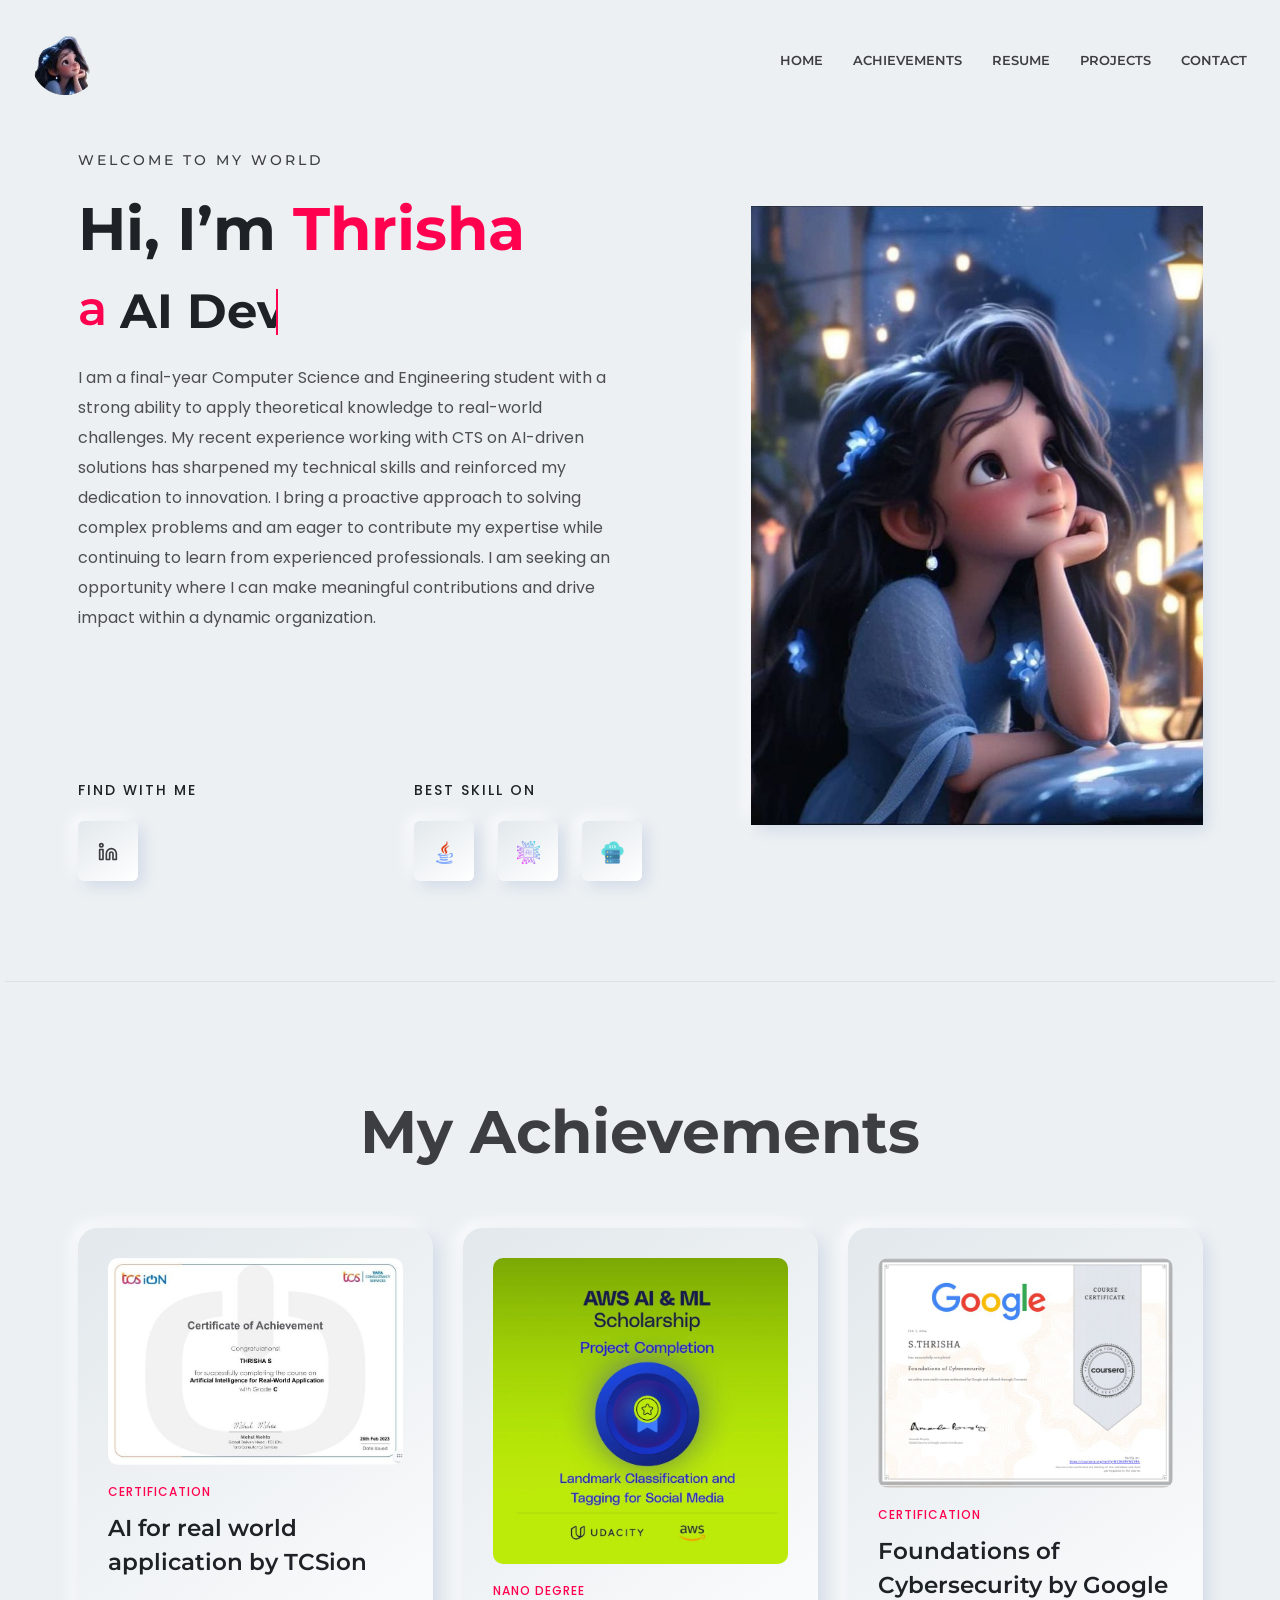
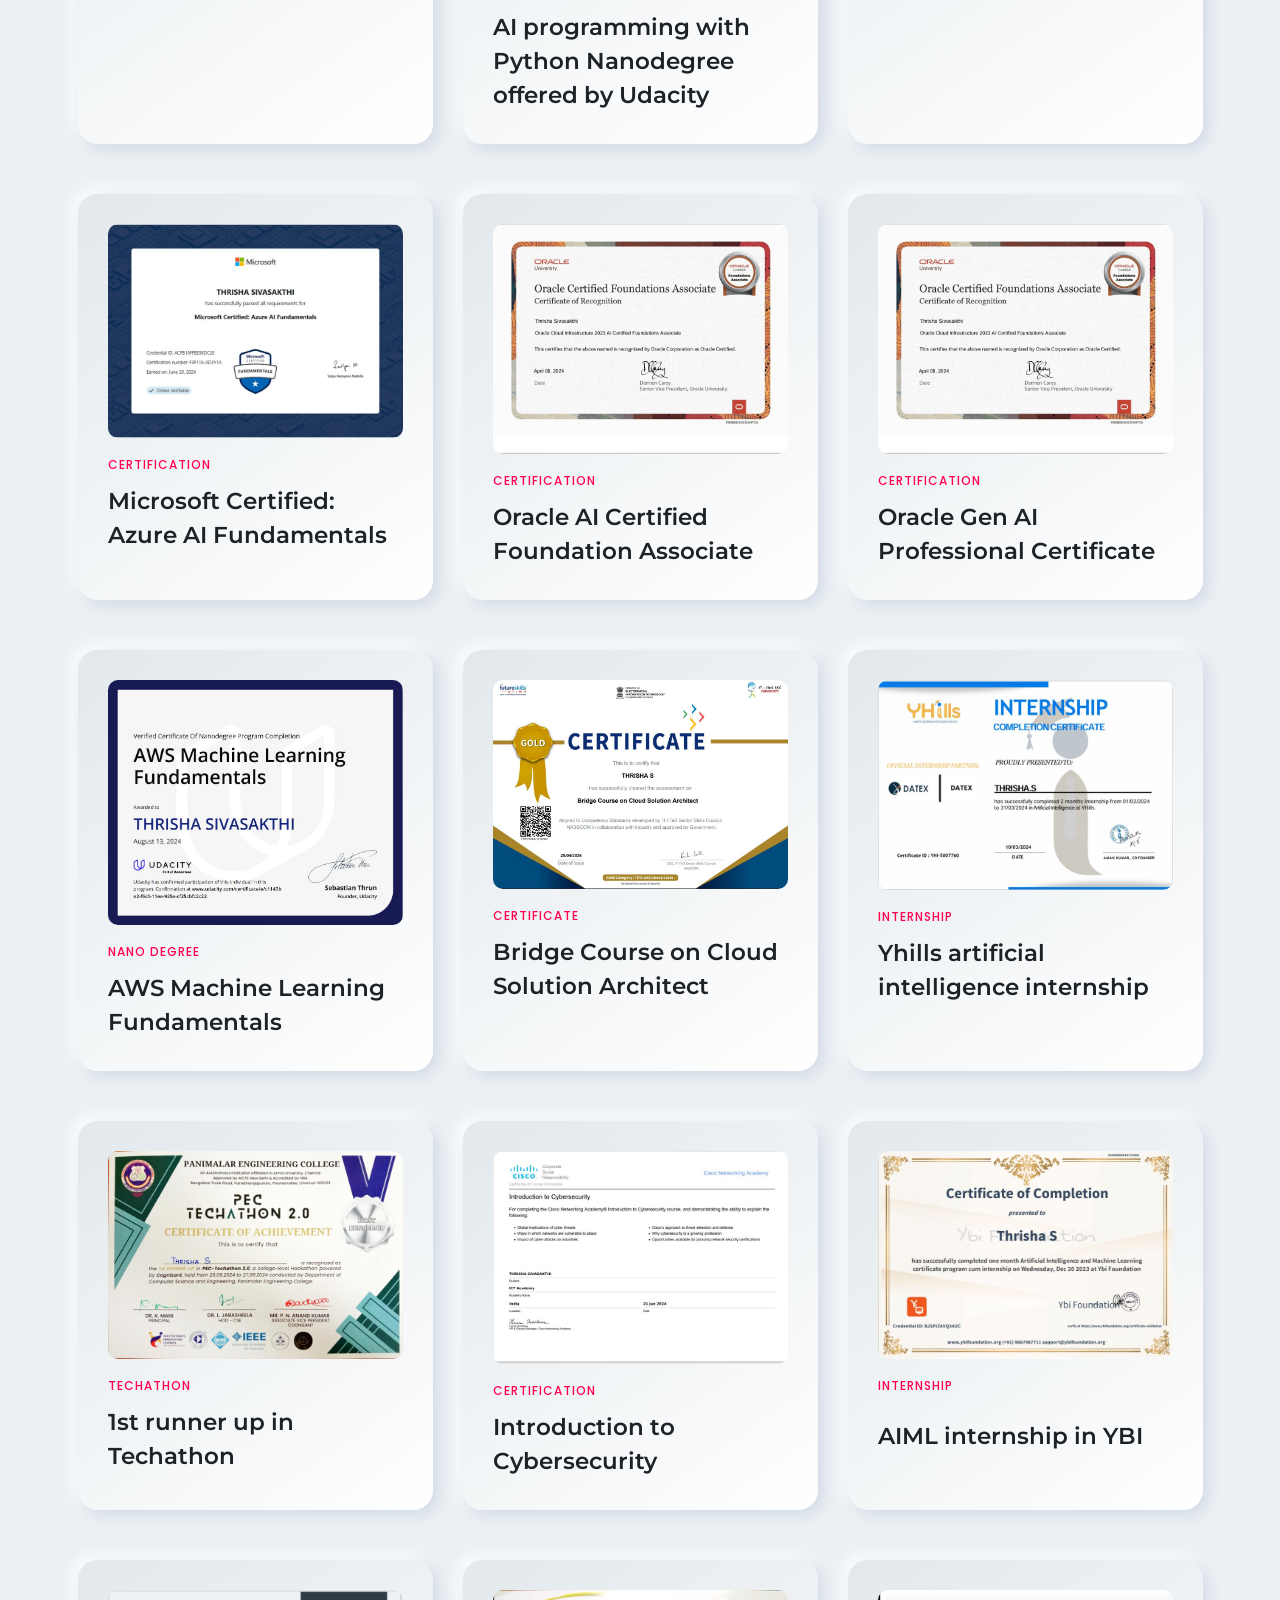
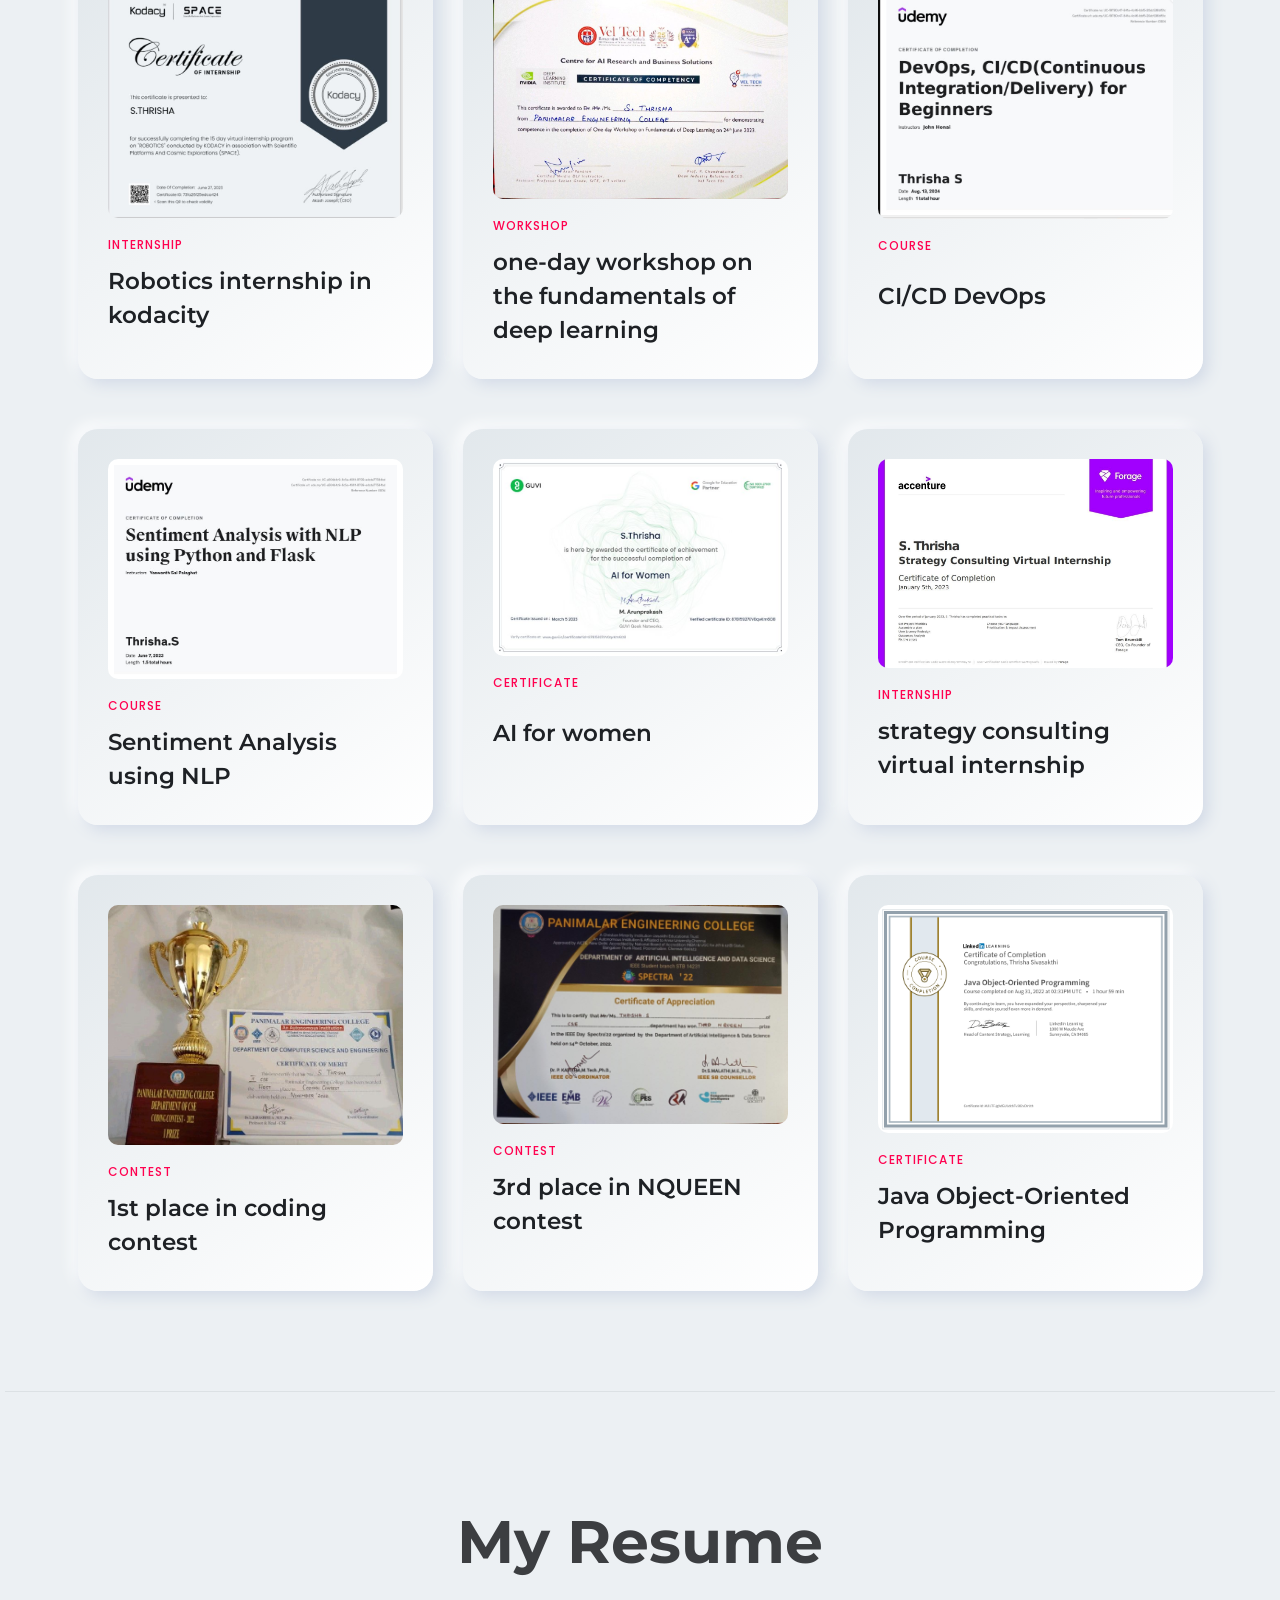
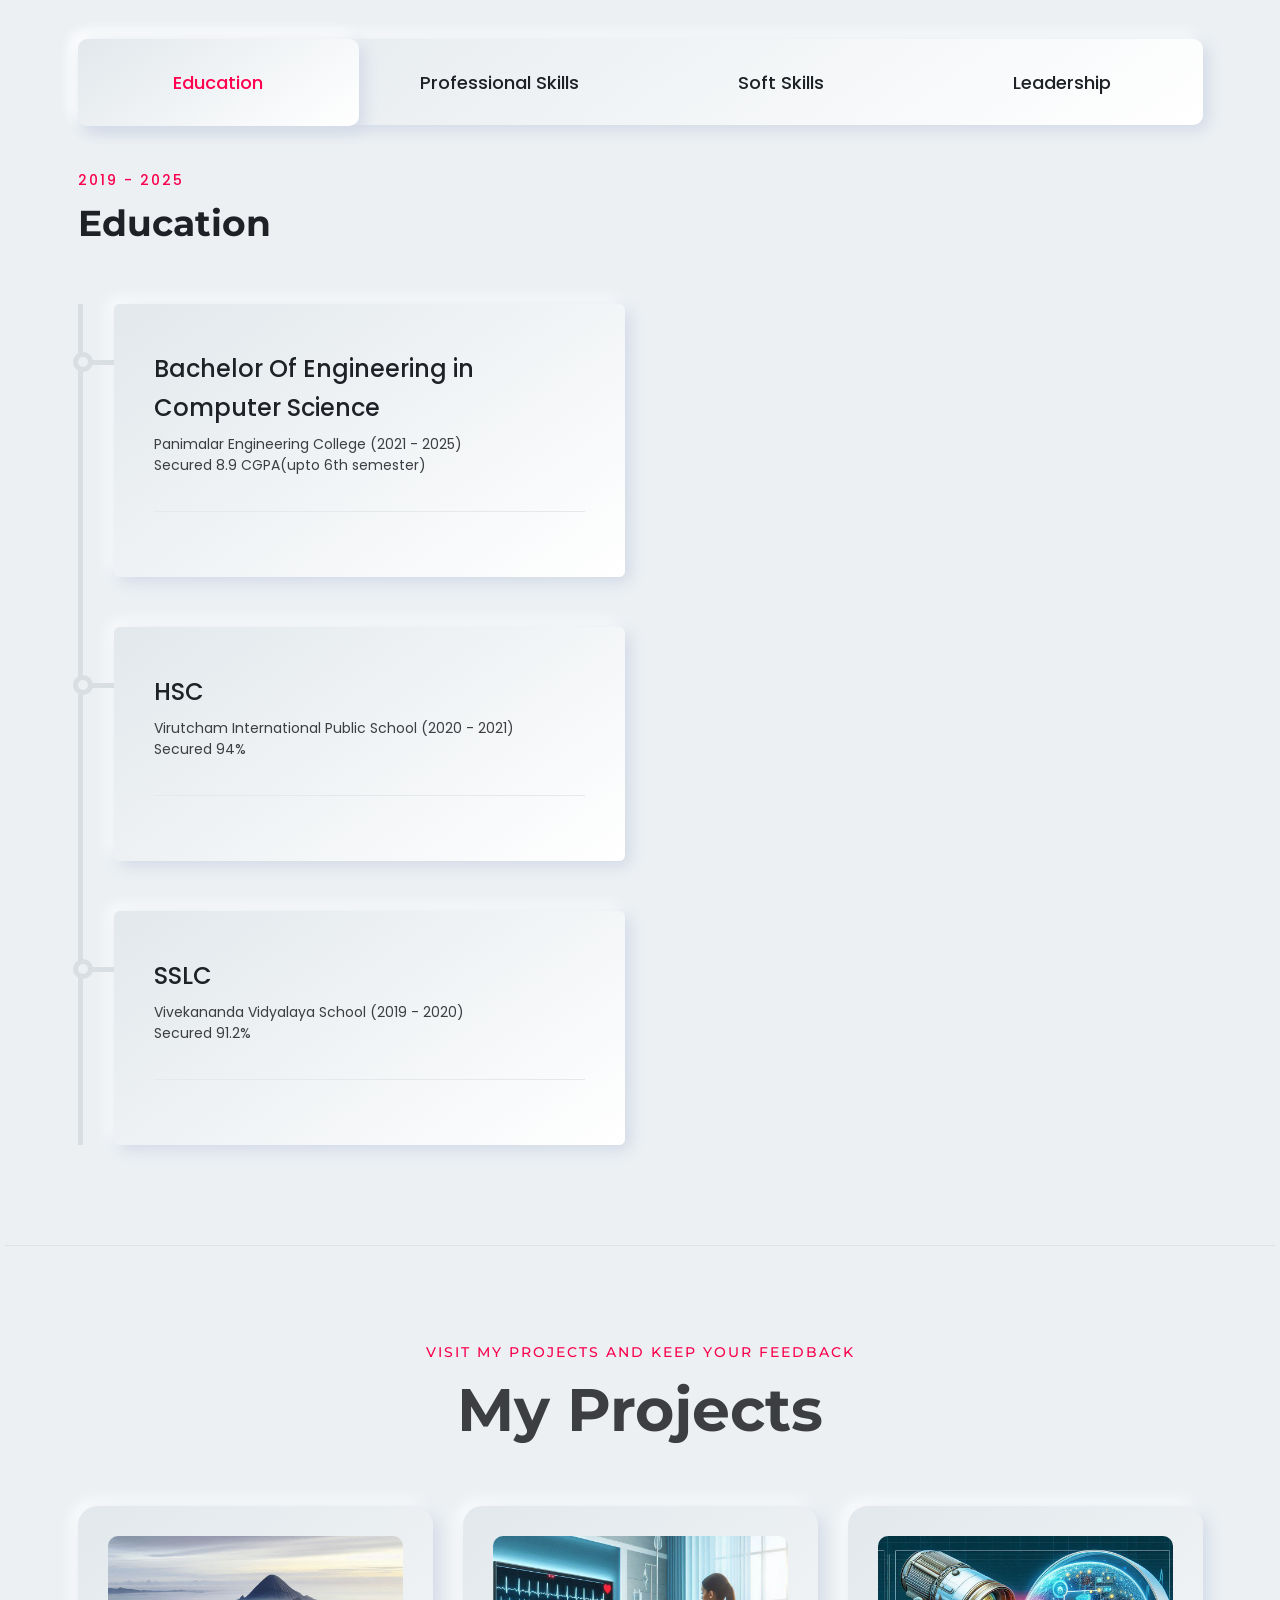
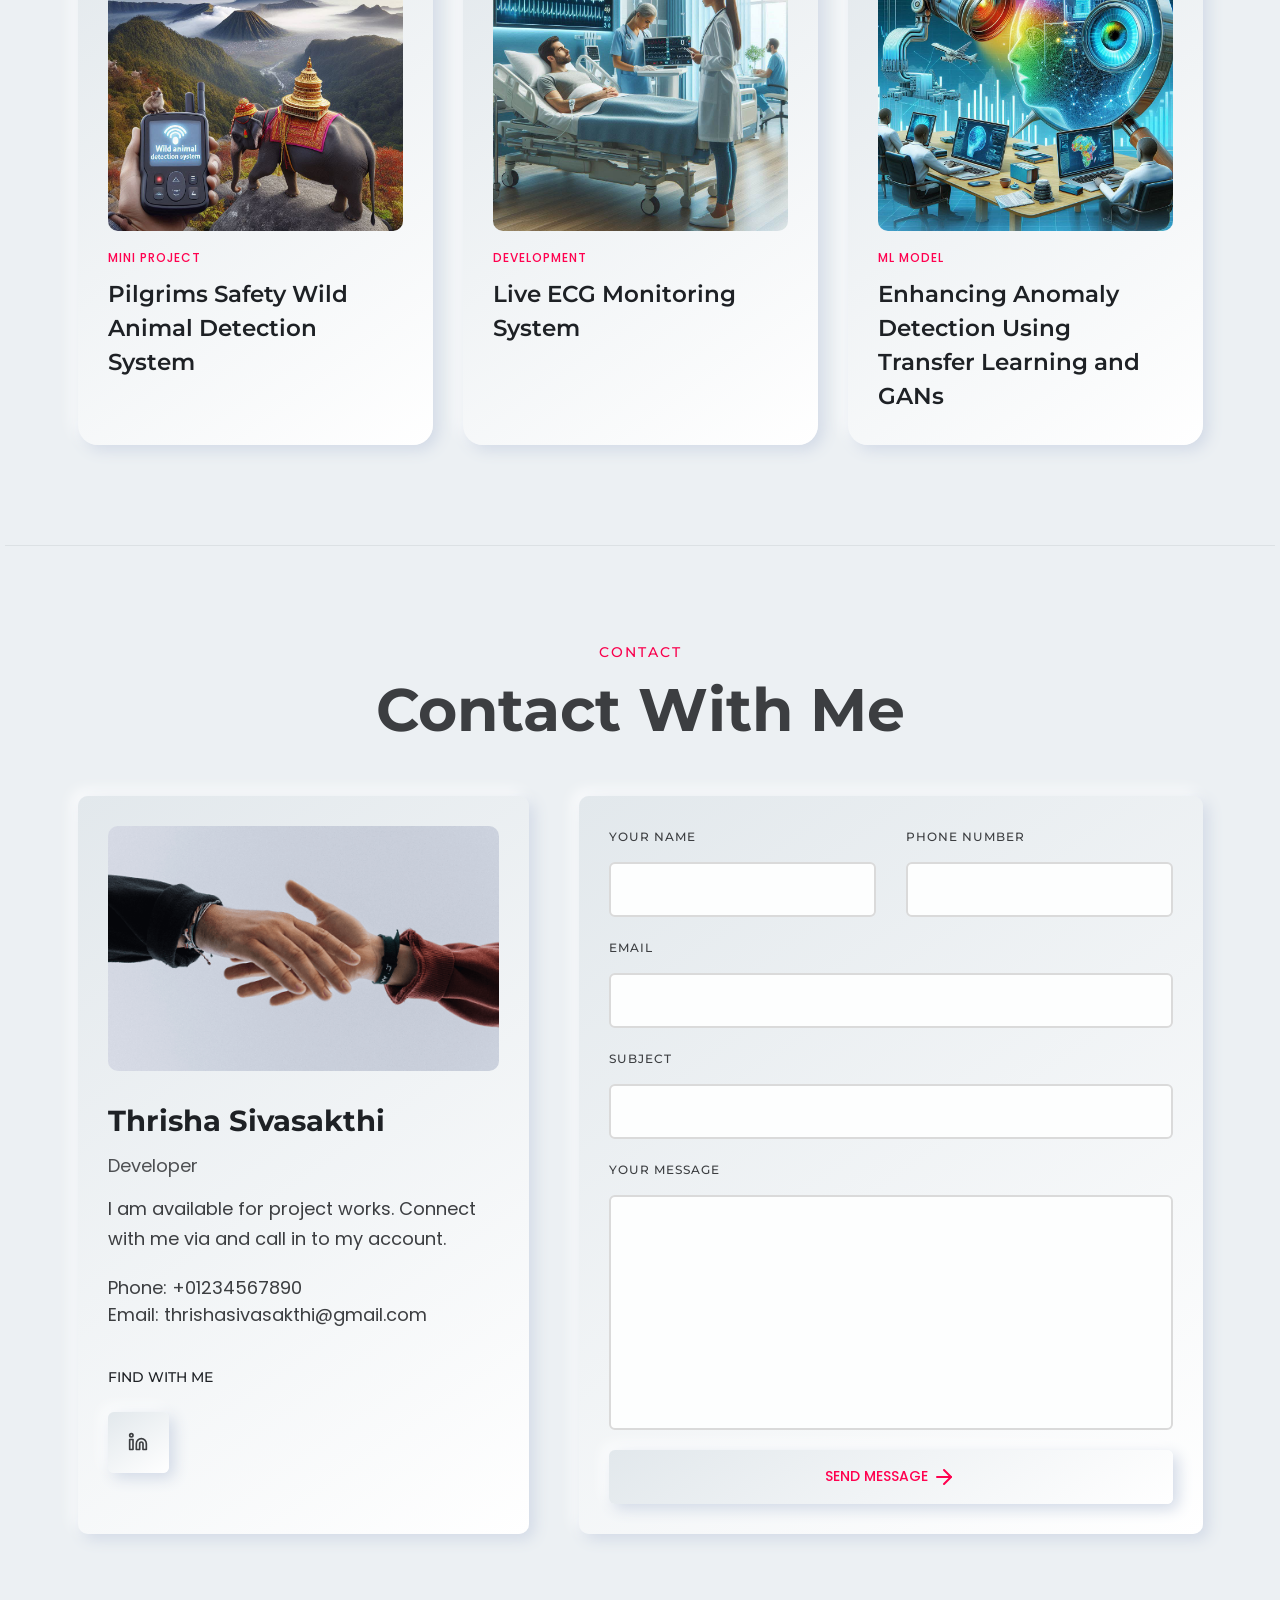
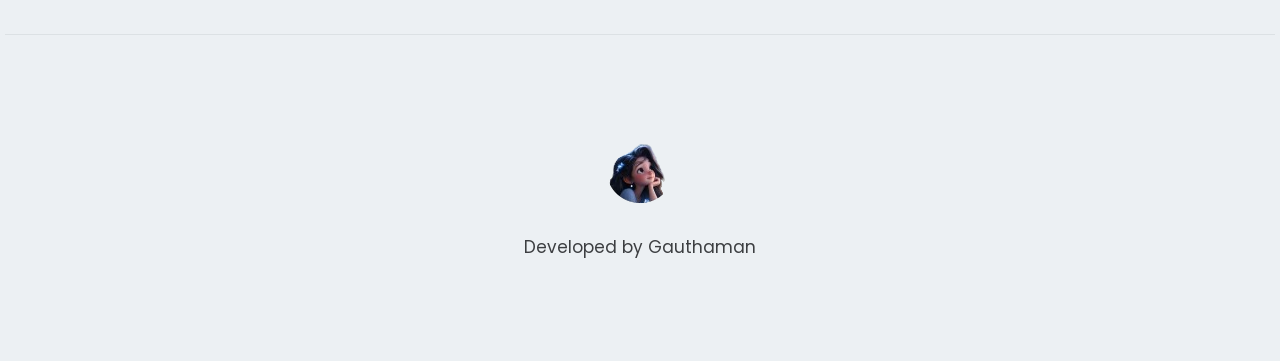
<file: index.html>
<!DOCTYPE html>
<html lang="en">

<head>
    <meta charset="utf-8">
    <meta http-equiv="x-ua-compatible" content="ie=edge">
    <title>Thrisha Portfolio Website</title>
    <meta name="robots" content="noindex, follow" />
    <meta name="description" content="">
    <meta name="viewport" content="width=device-width, initial-scale=1, shrink-to-fit=no">
    <!-- Favicon -->
    <link rel="shortcut icon" type="image/x-icon" href="assets/images/favicon.ico">
    <!-- CSS 
    ============================================ -->
    <link rel="stylesheet" href="assets/css/vendor/bootstrap.min.css">
    <link rel="stylesheet" href="assets/css/vendor/slick.css">
    <link rel="stylesheet" href="assets/css/vendor/slick-theme.css">
    <link rel="stylesheet" href="assets/css/vendor/aos.css">
    <link rel="stylesheet" href="assets/css/plugins/feature.css">
    <!-- Style css -->
    <link rel="stylesheet" href="assets/css/style.css">
</head>

<body class="template-color-1 spybody white-version" data-spy="scroll" data-target=".navbar-example2" data-offset="150">

    <!-- Start Header -->
    <header class="rn-header haeder-default black-logo-version header--fixed header--sticky">
        <div class="header-wrapper rn-popup-mobile-menu m--0 row align-items-center">
            <!-- Start Header Left -->
            <div class="col-lg-2 col-6">
                <div class="header-left">
                    <div class="logo">
                        <a href="index.html">
                            <img src="assets/images/logo/logo3.png" alt="logo">
                        </a>
                    </div>
                </div>
            </div>
            <!-- End Header Left -->
            <!-- Start Header Center -->
            <div class="col-lg-10 col-6">
                <div class="header-center">
                    <nav id="sideNav" class="mainmenu-nav navbar-example2 d-none d-xl-block onepagenav">
                        <!-- Start Mainmanu Nav -->
                        <ul class="primary-menu nav nav-pills">
                            <li class="nav-item current"><a class="nav-link" href="#home">Home</a></li>
                            <li class="nav-item"><a class="nav-link" href="#portfolio">Achievements</a></li>
                            <li class="nav-item"><a class="nav-link" href="#resume">Resume</a></li>
                            <li class="nav-item"><a class="nav-link" href="#blog">Projects</a></li>
                            <li class="nav-item"><a class="nav-link" href="#contacts">Contact</a></li>
                        </ul>
                        <!-- End Mainmanu Nav -->
                    </nav>
                    <!-- Start Header Right  -->
                    <div class="header-right">
                        <div class="hamberger-menu d-block d-xl-none">
                            <i id="menuBtn" class="humberger-menu">
                                <!-- SVG Icon -->
                                <svg xmlns="http://www.w3.org/2000/svg" width="24" height="24" viewBox="0 0 24 24" fill="none" stroke="currentColor" stroke-width="2" stroke-linecap="round" stroke-linejoin="round" class="feather feather-align-justify">
                                    <line x1="21" y1="10" x2="3" y2="10"></line>
                                    <line x1="21" y1="6" x2="3" y2="6"></line>
                                    <line x1="21" y1="14" x2="3" y2="14"></line>
                                    <line x1="21" y1="18" x2="3" y2="18"></line>
                                </svg>
                            </i>
                        </div>
                    </div>
                    <!-- End Header Right  -->
                </div>
            </div>
            <!-- End Header Center -->
        </div>
    </header>
    <!-- End Header Area -->
    <!-- Start Popup Mobile Menu  -->
    <div class="popup-mobile-menu">
        <div class="inner">
            <div class="menu-top">
                <div class="menu-header">
                    <a class="logo" href="index.html">
                        <img src="assets/images/logo/logo3.png" alt="Personal Portfolio">
                    </a>
                    <div class="close-button">
                        <button class="close-menu-activation close"><i data-feather="x"></i></button>
                    </div>
                </div>
                <p class="discription"></p>
            </div>
            <div class="content">
                <ul class="primary-menu nav nav-pills onepagenav">
                    <li class="nav-item current"><a class="nav-link smoth-animation active" href="#home">Home</a></li>
                    <li class="nav-item"><a class="nav-link smoth-animation" href="#portfolio">Achievements</a></li>
                    <li class="nav-item"><a class="nav-link smoth-animation" href="#resume">Resume</a></li>
                    <li class="nav-item"><a class="nav-link smoth-animation" href="#blog">Projects</a></li>
                    <li class="nav-item"><a class="nav-link smoth-animation" href="#contacts">Contact</a></li>
                </ul>
                <!-- social sharea area -->
                <div class="social-share-style-1 mt--40">
                    <span class="title">find with me</span>
                    <ul class="social-share d-flex liststyle">
                        <!-- <li class="facebook"><a href="#"><svg xmlns="http://www.w3.org/2000/svg" width="24" height="24" viewBox="0 0 24 24" fill="none" stroke="currentColor" stroke-width="2" stroke-linecap="round" stroke-linejoin="round" class="feather feather-facebook">
                                    <path d="M18 2h-3a5 5 0 0 0-5 5v3H7v4h3v8h4v-8h3l1-4h-4V7a1 1 0 0 1 1-1h3z"></path>
                                </svg></a>
                        </li>
                        <li class="instagram"><a href="#"><svg xmlns="http://www.w3.org/2000/svg" width="24" height="24" viewBox="0 0 24 24" fill="none" stroke="currentColor" stroke-width="2" stroke-linecap="round" stroke-linejoin="round" class="feather feather-instagram">
                                    <rect x="2" y="2" width="20" height="20" rx="5" ry="5"></rect>
                                    <path d="M16 11.37A4 4 0 1 1 12.63 8 4 4 0 0 1 16 11.37z"></path>
                                    <line x1="17.5" y1="6.5" x2="17.51" y2="6.5"></line>
                                </svg></a>
                        </li> -->
                        <li class="linkedin"><a href="https://www.linkedin.com/in/thrisha-sivasakthi-0117a1231/"><svg xmlns="http://www.w3.org/2000/svg" width="24" height="24" viewBox="0 0 24 24" fill="none" stroke="currentColor" stroke-width="2" stroke-linecap="round" stroke-linejoin="round" class="feather feather-linkedin">
                                    <path d="M16 8a6 6 0 0 1 6 6v7h-4v-7a2 2 0 0 0-2-2 2 2 0 0 0-2 2v7h-4v-7a6 6 0 0 1 6-6z"></path>
                                    <rect x="2" y="9" width="4" height="12"></rect>
                                    <circle cx="4" cy="4" r="2"></circle>
                                </svg></a>
                        </li>
                    </ul>
                </div>
                <!-- end -->
            </div>
        </div>
    </div>
    <!-- End Popup Mobile Menu  -->




    <main class="main-page-wrapper">

        <!-- Start Slider Area -->
        <div id="home" class="rn-slider-area">
            <div class="slide slider-style-1">
                <div class="container">
                    <div class="row row--30 align-items-center">
                        <div class="order-2 order-lg-1 col-lg-7 mt_md--50 mt_sm--50 mt_lg--30">
                            <div class="content">
                                <div class="inner">
                                    <span class="subtitle">Welcome to my world</span>
                                    <h1 class="title">Hi, I’m <span>Thrisha</span><br>
                                        <span class="header-caption" id="page-top">
                                            <!-- type headline start-->
                                            <span class="cd-headline clip is-full-width">
                                                <span>a </span>
                                        <!-- ROTATING TEXT -->
                                        <span class="cd-words-wrapper">
                                                    <b class="is-visible">AI Developer.</b>
                                                    <b class="is-hidden">Professional Coder.</b>
                                                    <b class="is-hidden">Azure Certified.</b>
                                                    <b class="is-hidden">java Developer.</b>
                                                    <b class="is-hidden">Cloud Enthusiast.</b>
                                                </span>
                                        </span>
                                        <!-- type headline end -->
                                        </span>
                                    </h1>

                                    <div>
                                        <p class="description">I am a final-year Computer Science and Engineering student with a strong ability to apply theoretical knowledge to
real-world challenges. My recent experience working with CTS on AI-driven solutions has sharpened my technical skills
and reinforced my dedication to innovation. I bring a proactive approach to solving complex problems and am eager to
contribute my expertise while continuing to learn from experienced professionals. I am seeking an opportunity where I
can make meaningful contributions and drive impact within a dynamic organization.</p>
                                    </div>
                                </div>
                                <div class="row">
                                    <div class="col-lg-6 col-xl-6 col-md-6 col-sm-6 col-12">
                                        <div class="social-share-inner-left">
                                            <span class="title">find with me</span>
                                            <ul class="social-share d-flex liststyle">
                                                <li class="linkedin"><a href="https://www.linkedin.com/in/thrisha-sivasakthi-0117a1231/"><i data-feather="linkedin"></i></a>                                               
                                                </li>
                                            <!--<li class="instagram"><a href="#"><i data-feather="instagram"></i></a>
                                                </li>
                                                <li class="facebook"><a href="#"><i data-feather="facebook"></i></a>
                                                </li>-->
                                            </ul>
                                        </div>
                                    </div>
                                    <div class="col-lg-6 col-xl-6 col-md-6 col-sm-6 col-12 mt_mobile--30">
                                        <div class="skill-share-inner">
                                            <span class="title">best skill on</span>
                                            <ul class="skill-share d-flex liststyle">
                                                <li><img src="assets/images/icons/icons-04.png" alt="Icons Images"></li>
                                                <li><img src="assets/images/icons/icons-05.png" alt="Icons Images"></li>
                                                <li><img src="assets/images/icons/icons-06.png" alt="Icons Images"></li>
                                                
                                            </ul>
                                        </div>
                                    </div>
                                </div>
                            </div>
                        </div>

                        <div class="order-1 order-lg-2 col-lg-5">
                            <div class="thumbnail">
                                <div class="inner">
                                    <img src="assets/images/slider/thrisha1.jpg" alt="Personal Portfolio Images">
                                </div>
                            </div>
                        </div>
                    </div>
                </div>
            </div>
        </div>
        <!-- End Slider Area -->
        <!-- Start Portfolio Area -->
        <div class="rn-portfolio-area rn-section-gap section-separator" id="portfolio">
            <div class="container">
                <div class="row">
                    <div class="col-lg-12">
                        <div class="section-title text-center">
                        <!--<span class="subtitle">Visit my portfolio and keep your feedback</span>-->
                            <h2 class="title">My Achievements</h2>
                        </div>
                    </div>
                </div>

                <div class="row row--25 mt--10 mt_md--10 mt_sm--10">
                    <!-- Start Single Portfolio -->
                    <div data-aos="fade-up" data-aos-delay="100" data-aos-once="true" class="col-lg-6 col-xl-4 col-md-6 col-12 mt--50 mt_md--30 mt_sm--30">
                        <div class="rn-portfolio" data-bs-toggle="modal" data-bs-target="#exampleModalCenter">
                            <div class="inner">
                                <div class="thumbnail">
                                    <a href="javascript:void(0)">
                                        <img src="assets/images/portfolio/tcs-1.jpeg" alt="Personal Portfolio Images">
                                    </a>
                                </div>
                                <div class="content">
                                    <div class="category-info">
                                        <div class="category-list">
                                            <a href="javascript:void(0)">Certification</a>
                                        </div>
                                    </div>
                                    <h4 class="title"><a href="javascript:void(0)">AI for real world application by TCSion </a></h4>
                                </div>
                            </div>
                        </div>
                    </div>
                    <!-- End Single Portfolio -->

                    <!-- Start Single Portfolio -->
                    <div data-aos="fade-up" data-aos-delay="300" data-aos-once="true" class="col-lg-6 col-xl-4 col-md-6 col-12 mt--50 mt_md--30 mt_sm--30">
                        <div class="rn-portfolio" data-bs-toggle="modal" data-bs-target="#exampleModalCenter2">
                            <div class="inner">
                                <div class="thumbnail">
                                    <a href="javascript:void(0)">
                                        <img src="assets/images/portfolio/udacity.jpeg" alt="Personal Portfolio Images">
                                    </a>
                                </div>
                                <div class="content">
                                    <div class="category-info">
                                        <div class="category-list">
                                            <a href="javascript:void(0)">Nano Degree</a>
                                        </div>
                                    </div>
                                    <h4 class="title"><a href="javascript:void(0)">AI programming with Python Nanodegree
                                        offered by Udacity</a></h4>
                                </div>
                            </div>
                        </div>
                    </div>
                    <!-- End Single Portfolio -->

                    <!-- Start Single Portfolio -->
                    <div data-aos="fade-up" data-aos-delay="500" data-aos-once="true" class="col-lg-6 col-xl-4 col-md-6 col-12 mt--50 mt_md--30 mt_sm--30">
                        <div class="rn-portfolio" data-bs-toggle="modal" data-bs-target="#exampleModalCenter3">
                            <div class="inner">
                                <div class="thumbnail">
                                    <a href="javascript:void(0)">
                                        <img src="assets/images/portfolio/coursera.jpeg" alt="Personal Portfolio Images">
                                    </a>
                                </div>
                                <div class="content">
                                    <div class="category-info">
                                        <div class="category-list">
                                            <a href="javascript:void(0)">Certification</a>
                                        </div>
                                    </div>
                                    <h4 class="title"><a href="javascript:void(0)">Foundations of Cybersecurity by Google </a></h4>
                                </div>
                            </div>
                        </div>
                    </div>
                    <!-- End Single Portfolio -->

                    <!-- Start Single Portfolio -->
                    <div data-aos="fade-up" data-aos-delay="100" data-aos-once="true" class="col-lg-6 col-xl-4 col-md-6 col-12 mt--50 mt_md--30 mt_sm--30">
                        <div class="rn-portfolio" data-bs-toggle="modal" data-bs-target="#exampleModalCenter4">
                            <div class="inner">
                                <div class="thumbnail">
                                    <a href="javascript:void(0)">
                                        <img src="assets/images/portfolio/ai-900.jpeg" alt="Personal Portfolio Images">
                                    </a>
                                </div>
                                <div class="content">
                                    <div class="category-info">
                                        <div class="category-list">
                                            <a href="javascript:void(0)">Certification</a>
                                        </div>
                                    </div>
                                    <h4 class="title"><a href="javascript:void(0)">Microsoft Certified: Azure AI Fundamentals</a></h4>
                                </div>
                            </div>
                        </div>
                    </div>
                    <!-- End Single Portfolio -->

                    <!-- Start Single Portfolio -->
                    <div data-aos="fade-up" data-aos-delay="300" data-aos-once="true" class="col-lg-6 col-xl-4 col-md-6 col-12 mt--50 mt_md--30 mt_sm--30">
                        <div class="rn-portfolio" data-bs-toggle="modal" data-bs-target="#exampleModalCenter5">
                            <div class="inner">
                                <div class="thumbnail">
                                    <a href="javascript:void(0)">
                                        <img src="assets/images/portfolio/oracle.jpeg" alt="Personal Portfolio Images">
                                    </a>
                                </div>
                                <div class="content">
                                    <div class="category-info">
                                        <div class="category-list">
                                            <a href="javascript:void(0)">Certification</a>
                                        </div>
                                    </div>
                                    <h4 class="title"><a href="javascript:void(0)">Oracle AI Certified Foundation Associate</a></h4>
                                </div>
                            </div>
                        </div>
                    </div>
                    <!-- End Single Portfolio -->

                    <!-- Start Single Portfolio -->
                    <div data-aos="fade-up" data-aos-delay="500" data-aos-once="true" class="col-lg-6 col-xl-4 col-md-6 col-12 mt--50 mt_md--30 mt_sm--30">
                        <div class="rn-portfolio" data-bs-toggle="modal" data-bs-target="#exampleModalCenter6">
                            <div class="inner">
                                <div class="thumbnail">
                                    <a href="javascript:void(0)">
                                        <img src="assets/images/portfolio/oracle.jpeg" alt="Personal Portfolio Images">
                                    </a>
                                </div>
                                <div class="content">
                                    <div class="category-info">
                                        <div class="category-list">
                                            <a href="javascript:void(0)">Certification</a>
                                        </div>
                                    </div>
                                    <h4 class="title"><a href="javascript:void(0)">Oracle Gen AI Professional Certificate</a></h4>
                                </div>
                            </div>
                        </div>
                    </div>
                    <!-- End Single Portfolio -->

                    <!-- Start Single Portfolio -->
                    <div data-aos="fade-up" data-aos-delay="500" data-aos-once="true" class="col-lg-6 col-xl-4 col-md-6 col-12 mt--50 mt_md--30 mt_sm--30">
                        <div class="rn-portfolio" data-bs-toggle="modal" data-bs-target="#exampleModalCenter7">
                            <div class="inner">
                                <div class="thumbnail">
                                    <a href="javascript:void(0)">
                                        <img src="assets/images/portfolio/udacity-1.JPG" alt="Personal Portfolio Images">
                                    </a>
                                </div>
                                <div class="content">
                                    <div class="category-info">
                                        <div class="category-list">
                                            <a href="javascript:void(0)">Nano Degree</a>
                                        </div>
                                    </div>
                                    <h4 class="title"><a href="javascript:void(0)">AWS Machine Learning Fundamentals</a></h4>
                                </div>
                            </div>
                        </div>
                    </div>
                    <!-- End Single Portfolio -->

                    <!-- Start Single Portfolio -->
                    <div data-aos="fade-up" data-aos-delay="500" data-aos-once="true" class="col-lg-6 col-xl-4 col-md-6 col-12 mt--50 mt_md--30 mt_sm--30">
                        <div class="rn-portfolio" data-bs-toggle="modal" data-bs-target="#exampleModalCenter8">
                            <div class="inner">
                                <div class="thumbnail">
                                    <a href="javascript:void(0)">
                                        <img src="assets/images/portfolio/nascomm.JPG" alt="Personal Portfolio Images">
                                    </a>
                                </div>
                                <div class="content">
                                    <div class="category-info">
                                        <div class="category-list">
                                            <a href="javascript:void(0)">Certificate</a>
                                        </div>
                                    </div>
                                    <h4 class="title"><a href="javascript:void(0)">Bridge Course on Cloud Solution Architect</a></h4>
                                </div>
                            </div>
                        </div>
                    </div>
                    <!-- End Single Portfolio -->

                    <!-- Start Single Portfolio -->
                    <div data-aos="fade-up" data-aos-delay="500" data-aos-once="true" class="col-lg-6 col-xl-4 col-md-6 col-12 mt--50 mt_md--30 mt_sm--30">
                        <div class="rn-portfolio" data-bs-toggle="modal" data-bs-target="#exampleModalCenter9">
                            <div class="inner">
                                <div class="thumbnail">
                                    <a href="javascript:void(0)">
                                        <img src="assets/images/portfolio/yhills.jpeg" alt="Personal Portfolio Images">
                                    </a>
                                </div>
                                <div class="content">
                                    <div class="category-info">
                                        <div class="category-list">
                                            <a href="javascript:void(0)">Internship</a>
                                        </div>
                                    </div>
                                    <h4 class="title"><a href="javascript:void(0)">Yhills artificial intelligence internship</a></h4>
                                </div>
                            </div>
                        </div>
                    </div>
                    <!-- End Single Portfolio -->
                    <!-- Start Single Portfolio -->
                    <div data-aos="fade-up" data-aos-delay="500" data-aos-once="true" class="col-lg-6 col-xl-4 col-md-6 col-12 mt--50 mt_md--30 mt_sm--30">
                        <div class="rn-portfolio" data-bs-toggle="modal" data-bs-target="#exampleModalCenter10">
                            <div class="inner">
                                <div class="thumbnail">
                                    <a href="javascript:void(0)">
                                        <img src="assets/images/portfolio/techathon.jpeg" alt="Personal Portfolio Images">
                                    </a>
                                </div>
                                <div class="content">
                                    <div class="category-info">
                                        <div class="category-list">
                                            <a href="javascript:void(0)">Techathon</a>
                                        </div>
                                    </div>
                                    <h4 class="title"><a href="javascript:void(0)">1st runner up in Techathon</a></h4>
                                </div>
                            </div>
                        </div>
                    </div>
                    <!-- End Single Portfolio -->
                    <!-- Start Single Portfolio -->
                    <div data-aos="fade-up" data-aos-delay="500" data-aos-once="true" class="col-lg-6 col-xl-4 col-md-6 col-12 mt--50 mt_md--30 mt_sm--30">
                        <div class="rn-portfolio" data-bs-toggle="modal" data-bs-target="#exampleModalCenter11">
                            <div class="inner">
                                <div class="thumbnail">
                                    <a href="javascript:void(0)">
                                        <img src="assets/images/portfolio/cisco.jpeg" alt="Personal Portfolio Images">
                                    </a>
                                </div>
                                <div class="content">
                                    <div class="category-info">
                                        <div class="category-list">
                                            <a href="javascript:void(0)">Certification</a>
                                        </div>
                                    </div>
                                    <h4 class="title"><a href="javascript:void(0)">Introduction to Cybersecurity</a></h4>
                                </div>
                            </div>
                        </div>
                    </div>
                    <!-- End Single Portfolio -->
                    <!-- Start Single Portfolio -->
                    <div data-aos="fade-up" data-aos-delay="500" data-aos-once="true" class="col-lg-6 col-xl-4 col-md-6 col-12 mt--50 mt_md--30 mt_sm--30">
                        <div class="rn-portfolio" data-bs-toggle="modal" data-bs-target="#exampleModalCenter12">
                            <div class="inner">
                                <div class="thumbnail">
                                    <a href="javascript:void(0)">
                                        <img src="assets/images/portfolio/ybi.jpeg" alt="Personal Portfolio Images">
                                    </a>
                                </div>
                                <div class="content">
                                    <div class="category-info">
                                        <div class="category-list">
                                            <a href="javascript:void(0)">Internship</a>
                                        </div>
                                    </div>
                                    <h4 class="title"><a href="javascript:void(0)">AIML internship in YBI</a></h4>
                                </div>
                            </div>
                        </div>
                    </div>
                    <!-- End Single Portfolio -->
                    <!-- Start Single Portfolio -->
                    <div data-aos="fade-up" data-aos-delay="500" data-aos-once="true" class="col-lg-6 col-xl-4 col-md-6 col-12 mt--50 mt_md--30 mt_sm--30">
                        <div class="rn-portfolio" data-bs-toggle="modal" data-bs-target="#exampleModalCenter13">
                            <div class="inner">
                                <div class="thumbnail">
                                    <a href="javascript:void(0)">
                                        <img src="assets/images/portfolio/kodacy.jpeg" alt="Personal Portfolio Images">
                                    </a>
                                </div>
                                <div class="content">
                                    <div class="category-info">
                                        <div class="category-list">
                                            <a href="javascript:void(0)">Internship</a>
                                        </div>
                                    </div>
                                    <h4 class="title"><a href="javascript:void(0)">Robotics internship in kodacity</a></h4>
                                </div>
                            </div>
                        </div>
                    </div>
                    <!-- End Single Portfolio -->
                    <!-- Start Single Portfolio -->
                    <div data-aos="fade-up" data-aos-delay="500" data-aos-once="true" class="col-lg-6 col-xl-4 col-md-6 col-12 mt--50 mt_md--30 mt_sm--30">
                        <div class="rn-portfolio" data-bs-toggle="modal" data-bs-target="#exampleModalCenter14">
                            <div class="inner">
                                <div class="thumbnail">
                                    <a href="javascript:void(0)">
                                        <img src="assets/images/portfolio/veltech.jpeg" alt="Personal Portfolio Images">
                                    </a>
                                </div>
                                <div class="content">
                                    <div class="category-info">
                                        <div class="category-list">
                                            <a href="javascript:void(0)">Workshop</a>
                                        </div>
                                    </div>
                                    <h4 class="title"><a href="javascript:void(0)">one-day workshop on the fundamentals of deep learning</a></h4>
                                </div>
                            </div>
                        </div>
                    </div>
                    <!-- End Single Portfolio -->
                    <!-- Start Single Portfolio -->
                    <div data-aos="fade-up" data-aos-delay="500" data-aos-once="true" class="col-lg-6 col-xl-4 col-md-6 col-12 mt--50 mt_md--30 mt_sm--30">
                        <div class="rn-portfolio" data-bs-toggle="modal" data-bs-target="#exampleModalCenter15">
                            <div class="inner">
                                <div class="thumbnail">
                                    <a href="javascript:void(0)">
                                        <img src="assets/images/portfolio/devops-udemy.jpeg" alt="Personal Portfolio Images">
                                    </a>
                                </div>
                                <div class="content">
                                    <div class="category-info">
                                        <div class="category-list">
                                            <a href="javascript:void(0)">Course</a>
                                        </div>
                                    </div>
                                    <h4 class="title"><a href="javascript:void(0)">CI/CD DevOps</a></h4>
                                </div>
                            </div>
                        </div>
                    </div>
                    <!-- End Single Portfolio -->
                    <!-- Start Single Portfolio -->
                    <div data-aos="fade-up" data-aos-delay="500" data-aos-once="true" class="col-lg-6 col-xl-4 col-md-6 col-12 mt--50 mt_md--30 mt_sm--30">
                        <div class="rn-portfolio" data-bs-toggle="modal" data-bs-target="#exampleModalCenter16">
                            <div class="inner">
                                <div class="thumbnail">
                                    <a href="javascript:void(0)">
                                        <img src="assets/images/portfolio/nlp-udemy.jpeg" alt="Personal Portfolio Images">
                                    </a>
                                </div>
                                <div class="content">
                                    <div class="category-info">
                                        <div class="category-list">
                                            <a href="javascript:void(0)">Course</a>
                                        </div>
                                    </div>
                                    <h4 class="title"><a href="javascript:void(0)">Sentiment Analysis using NLP</a></h4>
                                </div>
                            </div>
                        </div>
                    </div>
                    <!-- End Single Portfolio -->
                    <!-- Start Single Portfolio -->
                    <div data-aos="fade-up" data-aos-delay="500" data-aos-once="true" class="col-lg-6 col-xl-4 col-md-6 col-12 mt--50 mt_md--30 mt_sm--30">
                        <div class="rn-portfolio" data-bs-toggle="modal" data-bs-target="#exampleModalCenter17">
                            <div class="inner">
                                <div class="thumbnail">
                                    <a href="javascript:void(0)">
                                        <img src="assets/images/portfolio/guvi.jpeg" alt="Personal Portfolio Images">
                                    </a>
                                </div>
                                <div class="content">
                                    <div class="category-info">
                                        <div class="category-list">
                                            <a href="javascript:void(0)">Certificate</a>
                                        </div>
                                    </div>
                                    <h4 class="title"><a href="javascript:void(0)">AI for women</a></h4>
                                </div>
                            </div>
                        </div>
                    </div>
                    <!-- End Single Portfolio -->
                    <!-- Start Single Portfolio -->
                    <div data-aos="fade-up" data-aos-delay="500" data-aos-once="true" class="col-lg-6 col-xl-4 col-md-6 col-12 mt--50 mt_md--30 mt_sm--30">
                        <div class="rn-portfolio" data-bs-toggle="modal" data-bs-target="#exampleModalCenter18">
                            <div class="inner">
                                <div class="thumbnail">
                                    <a href="javascript:void(0)">
                                        <img src="assets/images/portfolio/accenture.jpeg" alt="Personal Portfolio Images">
                                    </a>
                                </div>
                                <div class="content">
                                    <div class="category-info">
                                        <div class="category-list">
                                            <a href="javascript:void(0)">Internship</a>
                                        </div>
                                    </div>
                                    <h4 class="title"><a href="javascript:void(0)">strategy consulting virtual internship</a></h4>
                                </div>
                            </div>
                        </div>
                    </div>
                    <!-- End Single Portfolio -->
                    <!-- Start Single Portfolio -->
                    <div data-aos="fade-up" data-aos-delay="500" data-aos-once="true" class="col-lg-6 col-xl-4 col-md-6 col-12 mt--50 mt_md--30 mt_sm--30">
                        <div class="rn-portfolio" data-bs-toggle="modal" data-bs-target="#exampleModalCenter19">
                            <div class="inner">
                                <div class="thumbnail">
                                    <a href="javascript:void(0)">
                                        <img src="assets/images/portfolio/code.jpeg" alt="Personal Portfolio Images">
                                    </a>
                                </div>
                                <div class="content">
                                    <div class="category-info">
                                        <div class="category-list">
                                            <a href="javascript:void(0)">Contest</a>
                                        </div>
                                    </div>
                                    <h4 class="title"><a href="javascript:void(0)">1st place in coding contest</a></h4>
                                </div>
                            </div>
                        </div>
                    </div>
                    <!-- End Single Portfolio -->
                    <!-- Start Single Portfolio -->
                    <div data-aos="fade-up" data-aos-delay="500" data-aos-once="true" class="col-lg-6 col-xl-4 col-md-6 col-12 mt--50 mt_md--30 mt_sm--30">
                        <div class="rn-portfolio" data-bs-toggle="modal" data-bs-target="#exampleModalCenter20">
                            <div class="inner">
                                <div class="thumbnail">
                                    <a href="javascript:void(0)">
                                        <img src="assets/images/portfolio/nqueen.jpeg" alt="Personal Portfolio Images">
                                    </a>
                                </div>
                                <div class="content">
                                    <div class="category-info">
                                        <div class="category-list">
                                            <a href="javascript:void(0)">Contest</a>
                                        </div>
                                    </div>
                                    <h4 class="title"><a href="javascript:void(0)">3rd place in NQUEEN contest</a></h4>
                                </div>
                            </div>
                        </div>
                    </div>
                    <!-- End Single Portfolio -->
                    <!-- Start Single Portfolio -->
                    <div data-aos="fade-up" data-aos-delay="500" data-aos-once="true" class="col-lg-6 col-xl-4 col-md-6 col-12 mt--50 mt_md--30 mt_sm--30">
                        <div class="rn-portfolio" data-bs-toggle="modal" data-bs-target="#exampleModalCenter21">
                            <div class="inner">
                                <div class="thumbnail">
                                    <a href="javascript:void(0)">
                                        <img src="assets/images/portfolio/java.png" alt="Personal Portfolio Images">
                                    </a>
                                </div>
                                <div class="content">
                                    <div class="category-info">
                                        <div class="category-list">
                                            <a href="javascript:void(0)">Certificate</a>
                                        </div>
                                    </div>
                                    <h4 class="title"><a href="javascript:void(0)">Java Object-Oriented Programming</a></h4>
                                </div>
                            </div>
                        </div>
                    </div>
                    <!-- End Single Portfolio -->

                </div>
            </div>
        </div>
        <!-- End portfolio Area -->

        <!-- Start Resume Area -->
        <div class="rn-resume-area rn-section-gap section-separator" id="resume">
            <div class="container">
                <div class="row">
                    <div class="col-lg-12">
                        <div class="section-title text-center">
                        <!--<span class="subtitle">7+ Years of Experience</span>-->
                            <h2 class="title">My Resume</h2>
                        </div>
                    </div>
                </div>
                <div class="row mt--45">
                    <div class="col-lg-12">
                        <ul class="rn-nav-list nav nav-tabs" id="myTabs" role="tablist">
                            <li class="nav-item">
                                <a class="nav-link active" id="education-tab" data-bs-toggle="tab" href="#education" role="tab" aria-controls="education" aria-selected="true">education</a>
                            </li>
                            <li class="nav-item">
                                <a class="nav-link" id="professional-tab" data-bs-toggle="tab" href="#professional" role="tab" aria-controls="professional" aria-selected="false">professional
                                    Skills</a>
                            </li>
                            <li class="nav-item">
                                <a class="nav-link" id="experience-tab" data-bs-toggle="tab" href="#experience" role="tab" aria-controls="experience" aria-selected="false">Soft Skills</a>
                            </li>
                            <li class="nav-item">
                                <a class="nav-link" id="interview-tab" data-bs-toggle="tab" href="#interview" role="tab" aria-controls="interview" aria-selected="false">Leadership</a>
                            </li>
                        </ul>

                        <!-- Start Tab Content Wrapper  -->
                        <div class="rn-nav-content tab-content" id="myTabContents">
                            <!-- Start Single Tab  -->
                            <div class="tab-pane show active fade single-tab-area" id="education" role="tabpanel" aria-labelledby="education-tab">
                                <div class="personal-experience-inner mt--40">
                                    <div class="row">
                                        <!-- Start Skill List Area  -->
                                        <div class="col-lg-6 col-md-12 col-12">
                                            <div class="content">
                                                <span class="subtitle">2019 - 2025</span>
                                                <h4 class="maintitle">Education</h4>
                                                <div class="experience-list">

                                                    <!-- Start Single List  -->
                                                    <div class="resume-single-list">
                                                        <div class="inner">
                                                            <div class="heading">
                                                                <div class="title">
                                                                    <h4>Bachelor Of Engineering in Computer Science</h4>
                                                                    <span>Panimalar Engineering College (2021 - 2025)</span>
                                                                    <span>Secured  8.9 CGPA(upto 6th semester)</span>
                                                                </div>
                                                            </div>
                                                            <p class="description"></p>
                                                        </div>
                                                    </div>
                                                    <!-- End Single List  -->

                                                    <!-- Start Single List  -->
                                                    <div class="resume-single-list">
                                                        <div class="inner">
                                                            <div class="heading">
                                                                <div class="title">
                                                                    <h4>HSC</h4>
                                                                    <span>Virutcham International Public School (2020 - 2021) </span>
                                                                    <span>Secured 94%</span>
                                                                </div>
                                                            </div>
                                                        </div>
                                                    </div>
                                                    <!-- End Single List  -->

                                                    <!-- Start Single List  -->
                                                    <div class="resume-single-list">
                                                        <div class="inner">
                                                            <div class="heading">
                                                                <div class="title">
                                                                    <h4>SSLC</h4>
                                                                    <span>Vivekananda Vidyalaya School (2019 - 2020)</span>
                                                                    <span>Secured 91.2%</span>
                                                                </div>
                                                            </div>
                                                        </div>
                                                    </div>
                                                    <!-- End Single List  -->

                                                </div>
                                            </div>
                                        </div>
                                        <!-- End Skill List Area  -->

                                        <!-- Start Skill List Area 2nd  -->
                                        <!-- <div class="col-lg-6 col-md-12 col-12 mt_md--60 mt_sm--60">
                                            <div class="content">
                                                <span class="subtitle">2007 - 2010</span>
                                                <h4 class="maintitle">Job Experience</h4>
                                                <div class="experience-list">
 -->
                                                    <!-- Start Single List  -->
                                                    <!-- <div class="resume-single-list">
                                                        <div class="inner">
                                                            <div class="heading">
                                                                <div class="title">
                                                                    <h4>Diploma in Web Development</h4>
                                                                    <span>BSE In CSE (2004 - 2008)</span>
                                                                </div>
                                                                <div class="date-of-time">
                                                                    <span>4.70/5</span>
                                                                </div>
                                                            </div>
                                                            <p class="description">Contrary to popular belief. Ut
                                                                tincidunt est ac dolor aliquam sodales.
                                                                Phasellus sed mauris hendrerit, laoreet sem in, lobortis
                                                                mauris hendrerit ante.</p>
                                                        </div>
                                                    </div> -->
                                                    <!-- End Single List  -->

                                                    <!-- Start Single List  -->
                                                    <!-- <div class="resume-single-list">
                                                        <div class="inner">
                                                            <div class="heading">
                                                                <div class="title">
                                                                    <h4>The Personal Portfolio Mystery</h4>
                                                                    <span>Job at Rainbow-Themes (2008 - 2016)</span>
                                                                </div>
                                                                <div class="date-of-time">
                                                                    <span>4.95/5</span>
                                                                </div>
                                                            </div>
                                                            <p class="description">Generate Lorem Ipsum which looks. Ut
                                                                tincidunt est ac dolor aliquam sodales.
                                                                Phasellus sed mauris hendrerit, laoreet sem in, lobortis
                                                                mauris hendrerit ante.</p>
                                                        </div>
                                                    </div> -->
                                                    <!-- End Single List  -->

                                                    <!-- Start Single List  -->
                                                    <!-- <div class="resume-single-list">
                                                        <div class="inner">
                                                            <div class="heading">
                                                                <div class="title">
                                                                    <h4>Diploma in Computer Science</h4>
                                                                    <span>Works at Plugin Development (2016 -
                                                                2020)</span>
                                                                </div>
                                                                <div class="date-of-time">
                                                                    <span>5.00/5</span>
                                                                </div>
                                                            </div>
                                                            <p class="description">Maecenas finibus nec sem ut
                                                                imperdiet. Ut tincidunt est ac dolor aliquam sodales.
                                                                Phasellus sed mauris hendrerit, laoreet sem in, lobortis
                                                                mauris hendrerit ante.</p>
                                                        </div>
                                                    </div> -->
                                                    <!-- End Single List  -->

                                                <!-- </div>
                                            </div>
                                        </div> -->
                                        <!-- End Skill List Area  -->
                                    </div>
                                </div>
                            </div>
                            <!-- End Single Tab  -->

                            <!-- Start Single Tab  -->
                            <div class="tab-pane fade " id="professional" role="tabpanel" aria-labelledby="professional-tab">
                                <div class="personal-experience-inner mt--40">
                                    <div class="row row--40">

                                        <!-- Start Single Progressbar  -->
                                        <div class="col-lg-6 col-md-6 col-12">
                                            <div class="progress-wrapper">
                                                <div class="content">
                                                    <!-- <span class="subtitle">Features</span> -->
                                                    <h4 class="maintitle">Data Analysis Skills</h4>
                                                    <!-- Start Single Progress Charts -->
                                                    <div class="progress-charts">
                                                        <h6 class="heading heading-h6">PANDAS</h6>
                                                        <div class="progress">
                                                            <div class="progress-bar wow fadeInLeft" data-wow-duration="0.5s" data-wow-delay=".3s" role="progressbar" style="width: 100%" aria-valuenow="85" aria-valuemin="0" aria-valuemax="100"><span
                                                            class="percent-label">100%</span></div>
                                                        </div>
                                                    </div>
                                                    <!-- End Single Progress Charts -->

                                                    <!-- Start Single Progress Charts -->
                                                    <div class="progress-charts">
                                                        <h6 class="heading heading-h6">NUMPY</h6>
                                                        <div class="progress">
                                                            <div class="progress-bar wow fadeInLeft" data-wow-duration="0.6s" data-wow-delay=".4s" role="progressbar" style="width: 95%" aria-valuenow="85" aria-valuemin="0" aria-valuemax="100"><span
                                                            class="percent-label">95%</span></div>
                                                        </div>
                                                    </div>
                                                    <!-- End Single Progress Charts -->

                                                    <!-- Start Single Progress Charts -->
                                                    <div class="progress-charts">
                                                        <h6 class="heading heading-h6">MATPLOTLIB</h6>
                                                        <div class="progress">
                                                            <div class="progress-bar wow fadeInLeft" data-wow-duration="0.7s" data-wow-delay=".5s" role="progressbar" style="width: 80%" aria-valuenow="85" aria-valuemin="0" aria-valuemax="100"><span
                                                            class="percent-label">80%</span></div>
                                                        </div>
                                                    </div>
                                                    <!-- End Single Progress Charts -->

                                                    <!-- Start Single Progress Charts -->
                                                    <div class="progress-charts">
                                                        <h6 class="heading heading-h6">SEABORN</h6>
                                                        <div class="progress">
                                                            <div class="progress-bar wow fadeInLeft" data-wow-duration="0.8s" data-wow-delay=".6s" role="progressbar" style="width: 85%" aria-valuenow="85" aria-valuemin="0" aria-valuemax="100"><span
                                                            class="percent-label">85%</span></div>
                                                        </div>
                                                    </div>
                                                    <!-- End Single Progress Charts -->

                                                    <!-- Start Single Progress Charts -->
                                                    <div class="progress-charts">
                                                        <h6 class="heading heading-h6">SCIPY</h6>
                                                        <div class="progress">
                                                            <div class="progress-bar wow fadeInLeft" data-wow-duration="0.9s" data-wow-delay=".7s" role="progressbar" style="width: 90%" aria-valuenow="85" aria-valuemin="0" aria-valuemax="100"><span
                                                            class="percent-label">90%</span></div>
                                                        </div>
                                                    </div>
                                                    <!-- End Single Progress Charts -->

                                                </div>
                                            </div>
                                        </div>
                                        <!-- End Single Progressbar  -->

                                        <!-- Start Single Progressbar  -->
                                        <div class="col-lg-6 col-md-6 col-12 mt_sm--60">
                                            <div class="progress-wrapper">
                                                <div class="content">
                                                    <!-- <span class="subtitle">Features</span> -->
                                                    <h4 class="maintitle">Programming Skills</h4>
                                                    <!-- Start Single Progress Charts -->
                                                    <div class="progress-charts">
                                                        <h6 class="heading heading-h6">JAVA</h6>
                                                        <div class="progress">
                                                            <div class="progress-bar wow fadeInLeft" data-wow-duration="0.5s" data-wow-delay=".3s" role="progressbar" style="width: 95%" aria-valuenow="85" aria-valuemin="0" aria-valuemax="100"><span
                                                            class="percent-label">95%</span></div>
                                                        </div>
                                                    </div>
                                                    <!-- End Single Progress Charts -->

                                                    <!-- Start Single Progress Charts -->
                                                    <div class="progress-charts">
                                                        <h6 class="heading heading-h6">PYTHON</h6>
                                                        <div class="progress">
                                                            <div class="progress-bar wow fadeInLeft" data-wow-duration="0.6s" data-wow-delay=".4s" role="progressbar" style="width: 92%" aria-valuenow="85" aria-valuemin="0" aria-valuemax="100"><span
                                                            class="percent-label">92%</span></div>
                                                        </div>
                                                    </div>
                                                    <!-- End Single Progress Charts -->

                                                    <!-- Start Single Progress Charts -->
                                                    <div class="progress-charts">
                                                        <h6 class="heading heading-h6">C</h6>
                                                        <div class="progress">
                                                            <div class="progress-bar wow fadeInLeft" data-wow-duration="0.7s" data-wow-delay=".5s" role="progressbar" style="width: 90%" aria-valuenow="85" aria-valuemin="0" aria-valuemax="100"><span
                                                            class="percent-label">90%</span></div>
                                                        </div>
                                                    </div>
                                                    <!-- End Single Progress Charts -->

                                                    <!-- Start Single Progress Charts -->
                                                    <div class="progress-charts">
                                                        <h6 class="heading heading-h6">MYSQL</h6>
                                                        <div class="progress">
                                                            <div class="progress-bar wow fadeInLeft" data-wow-duration="0.8s" data-wow-delay=".6s" role="progressbar" style="width: 85%" aria-valuenow="85" aria-valuemin="0" aria-valuemax="100"><span
                                                            class="percent-label">85%</span></div>
                                                        </div>
                                                    </div>
                                                    <!-- End Single Progress Charts -->

                                                    <!-- Start Single Progress Charts -->
                                                    <div class="progress-charts">
                                                        <h6 class="heading heading-h6">PROLOG</h6>
                                                        <div class="progress">
                                                            <div class="progress-bar wow fadeInLeft" data-wow-duration="0.9s" data-wow-delay=".7s" role="progressbar" style="width: 80%" aria-valuenow="85" aria-valuemin="0" aria-valuemax="100"><span
                                                            class="percent-label">80%</span></div>
                                                        </div>
                                                    </div>
                                                    <!-- End Single Progress Charts -->

                                                </div>
                                            </div>
                                        </div>
                                        <!-- End Single Progressbar  -->

                                    </div>
                                </div>
                            </div>
                            <!-- End Single Tab  -->

                            <!-- Start Single Tab  -->
                            <div class="tab-pane fade" id="experience" role="tabpanel" aria-labelledby="experience-tab">
                                <div class="personal-experience-inner mt--40">
                                    <div class="row">
                                        <!-- Start Single Progressbar  -->
                                        <div class="col-lg-6 col-md-6 col-12">
                                            <div class="progress-wrapper">
                                                <div class="content">
                                                    <!-- <span class="subtitle">Features</span> -->
                                                    <h4 class="maintitle"> </h4>
                                                    <!-- Start Single Progress Charts -->
                                                    <div class="progress-charts">
                                                        <h6 class="heading heading-h6">EFFECTIVE COMMUNICATION</h6>
                                                        <div class="progress">
                                                            <div class="progress-bar wow fadeInLeft" data-wow-duration="0.5s" data-wow-delay=".3s" role="progressbar" style="width: 100%" aria-valuenow="85" aria-valuemin="0" aria-valuemax="100"><span
                                                            class="percent-label">100%</span></div>
                                                        </div>
                                                    </div>
                                                    <!-- End Single Progress Charts -->

                                                    <!-- Start Single Progress Charts -->
                                                    <div class="progress-charts">
                                                        <h6 class="heading heading-h6">PROBLEM SOLVING</h6>
                                                        <div class="progress">
                                                            <div class="progress-bar wow fadeInLeft" data-wow-duration="0.6s" data-wow-delay=".4s" role="progressbar" style="width: 95%" aria-valuenow="85" aria-valuemin="0" aria-valuemax="100"><span
                                                            class="percent-label">95%</span></div>
                                                        </div>
                                                    </div>
                                                    <!-- End Single Progress Charts -->

                                                    <!-- Start Single Progress Charts -->
                                                    <div class="progress-charts">
                                                        <h6 class="heading heading-h6">TEAMWORK</h6>
                                                        <div class="progress">
                                                            <div class="progress-bar wow fadeInLeft" data-wow-duration="0.7s" data-wow-delay=".5s" role="progressbar" style="width: 98%" aria-valuenow="85" aria-valuemin="0" aria-valuemax="100"><span
                                                            class="percent-label">98%</span></div>
                                                        </div>
                                                    </div>
                                                    <!-- End Single Progress Charts -->

                                                    <!-- Start Single Progress Charts -->
                                                    <div class="progress-charts">
                                                        <h6 class="heading heading-h6">ADAPTABILITY</h6>
                                                        <div class="progress">
                                                            <div class="progress-bar wow fadeInLeft" data-wow-duration="0.8s" data-wow-delay=".6s" role="progressbar" style="width: 90%" aria-valuenow="85" aria-valuemin="0" aria-valuemax="100"><span
                                                            class="percent-label">90%</span></div>
                                                        </div>
                                                    </div>
                                                    <!-- End Single Progress Charts -->

                                                    <!-- Start Single Progress Charts -->
                                                    <div class="progress-charts">
                                                        <h6 class="heading heading-h6">TIME MANAGEMENT</h6>
                                                        <div class="progress">
                                                            <div class="progress-bar wow fadeInLeft" data-wow-duration="0.9s" data-wow-delay=".7s" role="progressbar" style="width: 90%" aria-valuenow="85" aria-valuemin="0" aria-valuemax="100"><span
                                                            class="percent-label">90%</span></div>
                                                        </div>
                                                    </div>
                                                    <!-- End Single Progress Charts -->

                                                </div>
                                            </div>
                                        </div>
                                        <!-- End Single Progressbar  -->

                                        <!-- Start Single Progressbar  -->
                                        <div class="col-lg-6 col-md-6 col-12">
                                            <div class="progress-wrapper">
                                                <div class="content">
                                                    <!-- <span class="subtitle">Features</span> -->
                                                    <h4 class="maintitle"> </h4>
                                                    <!-- Start Single Progress Charts -->
                                                    <div class="progress-charts">
                                                        <h6 class="heading heading-h6">CRITICAL THINKING</h6>
                                                        <div class="progress">
                                                            <div class="progress-bar wow fadeInLeft" data-wow-duration="0.5s" data-wow-delay=".3s" role="progressbar" style="width: 100%" aria-valuenow="85" aria-valuemin="0" aria-valuemax="100"><span
                                                            class="percent-label">100%</span></div>
                                                        </div>
                                                    </div>
                                                    <!-- End Single Progress Charts -->

                                                    <!-- Start Single Progress Charts -->
                                                    <div class="progress-charts">
                                                        <h6 class="heading heading-h6">CREATIVITY</h6>
                                                        <div class="progress">
                                                            <div class="progress-bar wow fadeInLeft" data-wow-duration="0.6s" data-wow-delay=".4s" role="progressbar" style="width: 95%" aria-valuenow="85" aria-valuemin="0" aria-valuemax="100"><span
                                                            class="percent-label">95%</span></div>
                                                        </div>
                                                    </div>
                                                    <!-- End Single Progress Charts -->

                                                    <!-- Start Single Progress Charts -->
                                                    <div class="progress-charts">
                                                        <h6 class="heading heading-h6">CONFLICT RESOLUTION</h6>
                                                        <div class="progress">
                                                            <div class="progress-bar wow fadeInLeft" data-wow-duration="0.7s" data-wow-delay=".5s" role="progressbar" style="width: 80%" aria-valuenow="85" aria-valuemin="0" aria-valuemax="100"><span
                                                            class="percent-label">80%</span></div>
                                                        </div>
                                                    </div>
                                                    <!-- End Single Progress Charts -->

                                                    <!-- Start Single Progress Charts -->
                                                    <div class="progress-charts">
                                                        <h6 class="heading heading-h6">LEADERSHIP</h6>
                                                        <div class="progress">
                                                            <div class="progress-bar wow fadeInLeft" data-wow-duration="0.8s" data-wow-delay=".6s" role="progressbar" style="width: 90%" aria-valuenow="85" aria-valuemin="0" aria-valuemax="100"><span
                                                            class="percent-label">90%</span></div>
                                                        </div>
                                                    </div>
                                                    <!-- End Single Progress Charts -->

                                                    <!-- Start Single Progress Charts -->
                                                    <div class="progress-charts">
                                                        <h6 class="heading heading-h6">EMPATHY</h6>
                                                        <div class="progress">
                                                            <div class="progress-bar wow fadeInLeft" data-wow-duration="0.9s" data-wow-delay=".7s" role="progressbar" style="width: 70%" aria-valuenow="85" aria-valuemin="0" aria-valuemax="100"><span
                                                            class="percent-label">70%</span></div>
                                                        </div>
                                                    </div>
                                                    <!-- End Single Progress Charts -->

                                                </div>
                                            </div>
                                        </div>
                                        <!-- End Single Progressbar  -->

                                    </div>
                                </div>
                            </div>
                            <!-- End Single Tab  -->

                            <!-- Start Single Tab  -->
                            <div class="tab-pane fade" id="interview" role="tabpanel" aria-labelledby="interview-tab">
                                <div class="personal-experience-inner mt--40">
                                    <div class="row">
                                        <!-- Start Skill List Area  -->
                                        <div class="col-lg-6 col-md-12 col-12">
                                            <div class="content">
                                                <!-- <span class="subtitle">2007 - 2010</span>
                                                <h4 class="maintitle">Company Experience</h4> -->
                                                <div class="experience-list">

                                                    <!-- Start Single List  -->
                                                    <div data-aos="fade-up" data-aos-duration="500" data-aos-delay="300" data-aos-once="true" class="resume-single-list">
                                                        <div class="inner">
                                                            <div class="heading">
                                                                <div class="title">
                                                                    <h4>Project Team Lead</h4>
                                                                    <span></span>
                                                                </div>
                                                            </div>
                                                            <p class="description">Led a cross-functional team to deliver an AI-based solution, ensuring timely completion by managing tasks, timelines,
                                                                and communication effectively.</p>
                                                        </div>
                                                    </div>
                                                    <!-- End Single List  -->

                                                    <!-- Start Single List  -->
                                                    <div data-aos="fade-up" data-aos-duration="500" data-aos-delay="500" data-aos-once="true" class="resume-single-list">
                                                        <div class="inner">
                                                            <div class="heading">
                                                                <div class="title">
                                                                    <h4>Workshop Coordinator</h4>
                                                                    <span></span>
                                                                </div>
                                                            </div>
                                                            <p class="description">Organized and coordinated a 1-week AI workshop for juniors, focusing on hands-on learning and real-world AI
                                                                applications.</p>
                                                        </div>
                                                    </div>
                                                    <!-- End Single List  -->
                                                </div>
                                            </div>
                                        </div>
                                        <!-- End Skill List Area  -->

                                        <!-- Start Skill List Area 2nd  -->
                                        <div class="col-lg-6 col-md-12 col-12 mt_md--60 mt_sm--60">
                                            <div class="content">
                                                <!-- <span class="subtitle">2007 - 2010</span>
                                                <h4 class="maintitle">Job Experience</h4> -->
                                                <div class="experience-list">

                                                    <!-- Start Single List  -->
                                                    <div data-aos="fade-up" data-aos-duration="500" data-aos-delay="500" data-aos-once="true" class="resume-single-list">
                                                        <div class="inner">
                                                            <div class="heading">
                                                                <div class="title">
                                                                    <h4>Co-Lead, AI/ML and Deep Learning Club</h4>
                                                                    <span></span>
                                                                </div>
                                                            </div>
                                                            <p class="description">Co-led the club, driving event planning, mentorship programs, and strategic initiatives, expanding its reach and
                                                                fostering collaboration.</p>
                                                        </div>
                                                    </div>
                                                    <!-- End Single List  -->
                                                </div>
                                            </div>
                                        </div>
                                        <!-- End Skill List Area  -->
                                    </div>
                                </div>
                            </div>
                            <!-- End Single Tab  -->
                        </div>
                    </div>
                </div>
            </div>
        </div>
        <!-- End Resume Area -->
        <!-- Start News Area -->
        <div class="rn-blog-area rn-section-gap section-separator" id="blog">
            <div class="container">
                <div class="row">
                    <div class="col-lg-12">
                        <div data-aos="fade-up" data-aos-duration="500" data-aos-delay="100" data-aos-once="true" class="section-title text-center">
                            <span class="subtitle">Visit my projects and keep your feedback</span>
                            <h2 class="title">My Projects</h2>
                        </div>
                    </div>
                </div>
                <div class="row row--25 mt--30 mt_md--10 mt_sm--10">

                    <!-- Start Single blog -->
                    <div data-aos="fade-up" data-aos-duration="500" data-aos-delay="100" data-aos-once="true" class="col-lg-6 col-xl-4 mt--30 col-md-6 col-sm-12 col-12 mt--30">
                        <div class="rn-blog" data-bs-toggle="modal" data-bs-target="#exampleModalCenters">
                            <div class="inner">
                                <div class="thumbnail">
                                    <a href="javascript:void(0)">
                                        <img src="assets/images/portfolio/Pilgrims.jpeg" alt="Personal Portfolio Images">
                                    </a>
                                </div>
                                <div class="content">
                                    <div class="category-info">
                                        <div class="category-list">
                                            <a href="javascript:void(0)">Mini Project</a>
                                        </div>
                                    </div>
                                    <h4 class="title"><a href="javascript:void(0)">Pilgrims Safety Wild Animal Detection System</a></h4>
                                </div>
                            </div>
                        </div>
                    </div>
                    <!-- End Single blog -->

                    <!-- Start Single blog -->
                    <div data-aos="fade-up" data-aos-duration="500" data-aos-delay="150" data-aos-once="true" class="col-lg-6 col-xl-4 mt--30 col-md-6 col-sm-12 col-12 mt--30">
                        <div class="rn-blog" data-bs-toggle="modal" data-bs-target="#exampleModalCenters2">
                            <div class="inner">
                                <div class="thumbnail">
                                    <a href="javascript:void(0)">
                                        <img src="assets/images/portfolio/ecg.jpeg" alt="Personal Portfolio Images">
                                    </a>
                                </div>
                                <div class="content">
                                    <div class="category-info">
                                        <div class="category-list">
                                            <a href="javascript:void(0)">Development</a>
                                        </div>
                                    </div>
                                    <h4 class="title"><a href="javascript:void(0)">Live ECG Monitoring System</a></h4>
                                </div>
                            </div>
                        </div>
                    </div>
                    <!-- End Single blog -->

                    <!-- Start Single blog -->
                    <div data-aos="fade-up" data-aos-duration="500" data-aos-delay="200" data-aos-once="true" class="col-lg-6 col-xl-4 mt--30 col-md-6 col-sm-12 col-12 mt--30">
                        <div class="rn-blog" data-bs-toggle="modal" data-bs-target="#exampleModalCenters3">
                            <div class="inner">
                                <div class="thumbnail">
                                    <a href="javascript:void(0)">
                                        <img src="assets/images/portfolio/anomaly.jpeg" alt="Personal Portfolio Images">
                                    </a>
                                </div>
                                <div class="content">
                                    <div class="category-info">
                                        <div class="category-list">
                                            <a href="javascript:void(0)">ML Model</a>
                                        </div>
                                    </div>
                                    <h4 class="title"><a href="javascript:void(0)">Enhancing Anomaly Detection Using Transfer Learning and
                                        GANs</a></h4>
                                </div>
                            </div>
                        </div>
                    </div>
                    <!-- End Single blog -->

                </div>
            </div>
        </div>
        <!-- ENd Mews Area -->
        <!-- Start Contact section -->
        <div class="rn-contact-area rn-section-gap section-separator" id="contacts">
            <div class="container">
                <div class="row">
                    <div class="col-lg-12">
                        <div class="section-title text-center">
                            <span class="subtitle">Contact</span>
                            <h2 class="title">Contact With Me</h2>
                        </div>
                    </div>
                </div>

                <div class="row mt--50 mt_md--40 mt_sm--40 mt-contact-sm">
                    <div class="col-lg-5">
                        <div class="contact-about-area">
                            <div class="thumbnail">
                                <img src="assets/images/contact/contact1.png" alt="contact-img">
                            </div>
                            <div class="title-area">
                                <h4 class="title">Thrisha Sivasakthi</h4>
                                <span>Developer</span>
                            </div>
                            <div class="description">
                                <p>I am available for project works. Connect with me via and call in to my account.
                                </p>
                                <span class="phone">Phone: <a href="tel:01941043264">+01234567890</a></span>
                                <span class="mail">Email: <a href="mailto:thrishasivasakthi@gmail.com">thrishasivasakthi@gmail.com</a></span>
                            </div>
                            <div class="social-area">
                                <div class="name">FIND WITH ME</div>
                                <div class="social-icone">
                                    <!-- <a href="#"><i data-feather="facebook"></i></a> -->
                                    <a href="https://www.linkedin.com/in/thrisha-sivasakthi-0117a1231/"><i data-feather="linkedin"></i></a>
                                    <!-- <a href="#"><i data-feather="instagram"></i></a> -->
                                </div>
                            </div>
                        </div>
                    </div>
                    <div data-aos-delay="600" class="col-lg-7 contact-input">
                        <div class="contact-form-wrapper">
                            <div class="introduce">

                                <form class="rnt-contact-form rwt-dynamic-form row" id="contact-form" method="POST" action="mail.php">

                                    <div class="col-lg-6">
                                        <div class="form-group">
                                            <label for="contact-name">Your Name</label>
                                            <input class="form-control form-control-lg" name="contact-name" id="contact-name" type="text">
                                        </div>
                                    </div>

                                    <div class="col-lg-6">
                                        <div class="form-group">
                                            <label for="contact-phone">Phone Number</label>
                                            <input class="form-control" name="contact-phone" id="contact-phone" type="text">
                                        </div>
                                    </div>

                                    <div class="col-lg-12">
                                        <div class="form-group">
                                            <label for="contact-email">Email</label>
                                            <input class="form-control form-control-sm" id="contact-email" name="contact-email" type="email">
                                        </div>
                                    </div>

                                    <div class="col-lg-12">
                                        <div class="form-group">
                                            <label for="subject">subject</label>
                                            <input class="form-control form-control-sm" id="subject" name="subject" type="text">
                                        </div>
                                    </div>

                                    <div class="col-lg-12">
                                        <div class="form-group">
                                            <label for="contact-message">Your Message</label>
                                            <textarea name="contact-message" id="contact-message" cols="30" rows="10"></textarea>
                                        </div>
                                    </div>

                                    <div class="col-lg-12">
                                        <button name="submit" type="submit" id="submit" class="rn-btn">
                                            <span>SEND MESSAGE</span>
                                            <i data-feather="arrow-right"></i>
                                        </button>
                                    </div>
                                </form>
                            </div>
                        </div>
                    </div>
                </div>
            </div>
        </div>
        <!-- End Contuct section -->

        <!-- Modal Portfolio Body area Start -->
        <div class="modal fade" id="exampleModalCenter" tabindex="-1" role="dialog" aria-hidden="true">
            <div class="modal-dialog modal-dialog-centered" role="document">
                <div class="modal-content">
                    <div class="modal-header">
                        <button type="button" class="close" data-bs-dismiss="modal" aria-label="Close">
                            <span aria-hidden="true"><i data-feather="x"></i></span>
                        </button>
                    </div>
                    <div class="modal-body">
                        <div class="row align-items-center">

                            <div class="col-lg-6">
                                <div class="portfolio-popup-thumbnail">
                                    <div class="image">
                                        <img class="w-100" src="assets/images/portfolio/tcs-2.jpeg" alt="slide">
                                    </div>
                                </div>
                            </div>

                            <div class="col-lg-6">
                                <div class="text-content">
                                    <h3>
                                        <span>Certification</span> AI for real world application by TCSion
                                    </h3>
                                    <p class="mb--30">A course that explores practical AI applications across various industries, emphasizing real-world problem-solving using AI technologies.</p>
                                </div>
                                <!-- End of .text-content -->
                            </div>
                        </div>
                        <!-- End of .row Body-->
                    </div>
                </div>
            </div>
        </div>

        <!--Modal2-->
        <div class="modal fade" id="exampleModalCenter2" tabindex="-1" role="dialog" aria-hidden="true">
        <div class="modal-dialog modal-dialog-centered" role="document">
            <div class="modal-content">
                <div class="modal-header">
                    <button type="button" class="close" data-bs-dismiss="modal" aria-label="Close">
                        <span aria-hidden="true"><i data-feather="x"></i></span>
                    </button>
                </div>
                <div class="modal-body">
                    <div class="row align-items-center">

                        <div class="col-lg-6">
                            <div class="portfolio-popup-thumbnail">
                                <div class="image">
                                    <img class="w-100" src="assets/images/portfolio/udacity.jpeg" alt="slide">
                                </div>
                            </div>
                        </div>

                        <div class="col-lg-6">
                            <div class="text-content">
                                <h3>
                                    <span>Nano Degree</span>AI programming with Python Nanodegree
                                    offered by Udacity
                                </h3>
                                <p class="mb--30">Focused on core AI and machine learning concepts, this program provides hands-on experience in Python, neural networks, and AI model development.</p>
                            </div>
                            <!-- End of .text-content -->
                        </div>
                    </div>
                    <!-- End of .row Body-->
                </div>
            </div>
        </div>
        </div>
        <!-- End Modal Portfolio area -->

        <!--Modal3-->
        <div class="modal fade" id="exampleModalCenter3" tabindex="-1" role="dialog" aria-hidden="true">
            <div class="modal-dialog modal-dialog-centered" role="document">
                <div class="modal-content">
                    <div class="modal-header">
                        <button type="button" class="close" data-bs-dismiss="modal" aria-label="Close">
                            <span aria-hidden="true"><i data-feather="x"></i></span>
                        </button>
                    </div>
                    <div class="modal-body">
                        <div class="row align-items-center">
    
                            <div class="col-lg-6">
                                <div class="portfolio-popup-thumbnail">
                                    <div class="image">
                                        <img class="w-100" src="assets/images/portfolio/coursera.jpeg" alt="slide">
                                    </div>
                                </div>
                            </div>
    
                            <div class="col-lg-6">
                                <div class="text-content">
                                    <h3>
                                        <span>Certification</span>Foundations of Cybersecurity by Google
                                    </h3>
                                    <p class="mb--30">Covers key principles of cybersecurity, including threat identification, network security, and securing digital environments.</p>
                                </div>
                                <!-- End of .text-content -->
                            </div>
                        </div>
                        <!-- End of .row Body-->
                    </div>
                </div>
            </div>
        </div>
        <!-- End Modal Portfolio area -->

        <!--Modal4-->
        <div class="modal fade" id="exampleModalCenter4" tabindex="-1" role="dialog" aria-hidden="true">
            <div class="modal-dialog modal-dialog-centered" role="document">
                <div class="modal-content">
                    <div class="modal-header">
                        <button type="button" class="close" data-bs-dismiss="modal" aria-label="Close">
                            <span aria-hidden="true"><i data-feather="x"></i></span>
                        </button>
                    </div>
                    <div class="modal-body">
                        <div class="row align-items-center">
    
                            <div class="col-lg-6">
                                <div class="portfolio-popup-thumbnail">
                                    <div class="image">
                                        <img class="w-100" src="assets/images/portfolio/ai-900.jpeg" alt="slide">
                                    </div>
                                </div>
                            </div>
    
                            <div class="col-lg-6">
                                <div class="text-content">
                                    <h3>
                                        <span>Certification</span>Microsoft Certified: Azure AI Fundamentals
                                    </h3>
                                    <p class="mb--30">Certification on the basics of AI and Azure services, focusing on deploying AI models and solutions in the Azure cloud.</p>
                                </div>
                                <!-- End of .text-content -->
                            </div>
                        </div>
                        <!-- End of .row Body-->
                    </div>
                </div>
            </div>
        </div>
        <!-- End Modal Portfolio area -->

        <!--Modal5-->
        <div class="modal fade" id="exampleModalCenter5" tabindex="-1" role="dialog" aria-hidden="true">
        <div class="modal-dialog modal-dialog-centered" role="document">
        <div class="modal-content">
            <div class="modal-header">
                <button type="button" class="close" data-bs-dismiss="modal" aria-label="Close">
                    <span aria-hidden="true"><i data-feather="x"></i></span>
                </button>
            </div>
            <div class="modal-body">
                <div class="row align-items-center">

                    <div class="col-lg-6">
                        <div class="portfolio-popup-thumbnail">
                            <div class="image">
                                <img class="w-100" src="assets/images/portfolio/oracle.jpeg" alt="slide">
                            </div>
                        </div>
                    </div>

                    <div class="col-lg-6">
                        <div class="text-content">
                            <h3>
                                <span>Certification</span>Oracle AI Certified Foundation Associate
                            </h3>
                            <p class="mb--30"> A certification demonstrating foundational knowledge in AI, including basic machine learning models, algorithms, and Oracle's AI technologies.</p>
                        </div>
                        <!-- End of .text-content -->
                    </div>
                </div>
                <!-- End of .row Body-->
            </div>
        </div>
        </div>
        </div>
        <!-- End Modal Portfolio area -->


        <!--Modal6-->
        <div class="modal fade" id="exampleModalCenter6" tabindex="-1" role="dialog" aria-hidden="true">
            <div class="modal-dialog modal-dialog-centered" role="document">
                <div class="modal-content">
                    <div class="modal-header">
                        <button type="button" class="close" data-bs-dismiss="modal" aria-label="Close">
                            <span aria-hidden="true"><i data-feather="x"></i></span>
                        </button>
                    </div>
                    <div class="modal-body">
                        <div class="row align-items-center">
    
                            <div class="col-lg-6">
                                <div class="portfolio-popup-thumbnail">
                                    <div class="image">
                                        <img class="w-100" src="assets/images/portfolio/oracle.jpeg" alt="slide">
                                    </div>
                                </div>
                            </div>
    
                            <div class="col-lg-6">
                                <div class="text-content">
                                    <h3>
                                        <span>Certification</span>Oracle Gen AI Professional Certificate
                                    </h3>
                                    <p class="mb--30">Comprehensive training in generative AI, focusing on Oracle's AI services and tools for developing advanced AI-driven solutions.</p>
                                </div>
                                <!-- End of .text-content -->
                            </div>
                        </div>
                        <!-- End of .row Body-->
                    </div>
                </div>
            </div>
        </div>
        <!-- End Modal Portfolio area -->

        <!--Modal7-->
        <div class="modal fade" id="exampleModalCenter7" tabindex="-1" role="dialog" aria-hidden="true">
            <div class="modal-dialog modal-dialog-centered" role="document">
                <div class="modal-content">
                    <div class="modal-header">
                        <button type="button" class="close" data-bs-dismiss="modal" aria-label="Close">
                            <span aria-hidden="true"><i data-feather="x"></i></span>
                        </button>
                    </div>
                    <div class="modal-body">
                        <div class="row align-items-center">
    
                            <div class="col-lg-6">
                                <div class="portfolio-popup-thumbnail">
                                    <div class="image">
                                        <img class="w-100" src="assets/images/portfolio/udacity-1.JPG" alt="slide">
                                    </div>
                                </div>
                            </div>
    
                            <div class="col-lg-6">
                                <div class="text-content">
                                    <h3>
                                        <span>Nano Degree</span>AWS Machine Learning Fundamentals
                                    </h3>
                                    <p class="mb--30">Training in AWS's machine learning tools and frameworks, emphasizing model deployment and cloud integration.</p>
                                </div>
                                <!-- End of .text-content -->
                            </div>
                        </div>
                        <!-- End of .row Body-->
                    </div>
                </div>
            </div>
        </div>
        <!-- End Modal Portfolio area -->

        <!--Modal8-->
        <div class="modal fade" id="exampleModalCenter8" tabindex="-1" role="dialog" aria-hidden="true">
            <div class="modal-dialog modal-dialog-centered" role="document">
                <div class="modal-content">
                    <div class="modal-header">
                        <button type="button" class="close" data-bs-dismiss="modal" aria-label="Close">
                            <span aria-hidden="true"><i data-feather="x"></i></span>
                        </button>
                    </div>
                    <div class="modal-body">
                        <div class="row align-items-center">
    
                            <div class="col-lg-6">
                                <div class="portfolio-popup-thumbnail">
                                    <div class="image">
                                        <img class="w-100" src="assets/images/portfolio/nascomm.JPG" alt="slide">
                                    </div>
                                </div>
                            </div>
    
                            <div class="col-lg-6">
                                <div class="text-content">
                                    <h3>
                                        <span>Certificate</span>Bridge Course on Cloud Solution Architect
                                    </h3>
                                    <p class="mb--30">A foundational course aimed at preparing professionals to design and implement cloud solutions as architects.</p>
                                </div>
                                <!-- End of .text-content -->
                            </div>
                        </div>
                        <!-- End of .row Body-->
                    </div>
                </div>
            </div>
        </div>
        <!-- End Modal Portfolio area -->

        <!--Modal9-->
        <div class="modal fade" id="exampleModalCenter9" tabindex="-1" role="dialog" aria-hidden="true">
            <div class="modal-dialog modal-dialog-centered" role="document">
                <div class="modal-content">
                    <div class="modal-header">
                        <button type="button" class="close" data-bs-dismiss="modal" aria-label="Close">
                            <span aria-hidden="true"><i data-feather="x"></i></span>
                        </button>
                    </div>
                    <div class="modal-body">
                        <div class="row align-items-center">
    
                            <div class="col-lg-6">
                                <div class="portfolio-popup-thumbnail">
                                    <div class="image">
                                        <img class="w-100" src="assets/images/portfolio/yhills.jpeg" alt="slide">
                                    </div>
                                </div>
                            </div>
    
                            <div class="col-lg-6">
                                <div class="text-content">
                                    <h3>
                                        <span>Internship</span>Yhills artificial intelligence internship
                                    </h3>
                                    <p class="mb--30"> Hands-on experience in AI projects, including developing, training, and evaluating AI models in real-world scenarios.</p>
                                </div>
                                <!-- End of .text-content -->
                            </div>
                        </div>
                        <!-- End of .row Body-->
                    </div>
                </div>
            </div>
        </div>
        <!-- End Modal Portfolio area -->

        <!--Modal10-->
        <div class="modal fade" id="exampleModalCenter10" tabindex="-1" role="dialog" aria-hidden="true">
            <div class="modal-dialog modal-dialog-centered" role="document">
                <div class="modal-content">
                    <div class="modal-header">
                        <button type="button" class="close" data-bs-dismiss="modal" aria-label="Close">
                            <span aria-hidden="true"><i data-feather="x"></i></span>
                        </button>
                    </div>
                    <div class="modal-body">
                        <div class="row align-items-center">
    
                            <div class="col-lg-6">
                                <div class="portfolio-popup-thumbnail">
                                    <div class="image">
                                        <img class="w-100" src="assets/images/portfolio/techathon.jpeg" alt="slide">
                                    </div>
                                </div>
                            </div>
    
                            <div class="col-lg-6">
                                <div class="text-content">
                                    <h3>
                                        <span>Techathon</span>1st runner up in Techathon
                                    </h3>
                                    <p class="mb--30">Achieved second place in a tech-based competition, showcasing innovative technical solutions or projects.</p>
                                </div>
                                <!-- End of .text-content -->
                            </div>
                        </div>
                        <!-- End of .row Body-->
                    </div>
                </div>
            </div>
        </div>
        <!-- End Modal Portfolio area -->

        <!--Modal11-->
        <div class="modal fade" id="exampleModalCenter11" tabindex="-1" role="dialog" aria-hidden="true">
            <div class="modal-dialog modal-dialog-centered" role="document">
                <div class="modal-content">
                    <div class="modal-header">
                        <button type="button" class="close" data-bs-dismiss="modal" aria-label="Close">
                            <span aria-hidden="true"><i data-feather="x"></i></span>
                        </button>
                    </div>
                    <div class="modal-body">
                        <div class="row align-items-center">
    
                            <div class="col-lg-6">
                                <div class="portfolio-popup-thumbnail">
                                    <div class="image">
                                        <img class="w-100" src="assets/images/portfolio/cisco.jpeg" alt="slide">
                                    </div>
                                </div>
                            </div>
    
                            <div class="col-lg-6">
                                <div class="text-content">
                                    <h3>
                                        <span>Certification</span>Introduction to Cybersecurity
                                    </h3>
                                    <p class="mb--30">A beginner-level course covering the basic concepts and practices of cybersecurity, including threat detection and mitigation.</p>
                                </div>
                                <!-- End of .text-content -->
                            </div>
                        </div>
                        <!-- End of .row Body-->
                    </div>
                </div>
            </div>
        </div>
        <!-- End Modal Portfolio area -->

        <!--Modal12-->
        <div class="modal fade" id="exampleModalCenter12" tabindex="-1" role="dialog" aria-hidden="true">
            <div class="modal-dialog modal-dialog-centered" role="document">
                <div class="modal-content">
                    <div class="modal-header">
                        <button type="button" class="close" data-bs-dismiss="modal" aria-label="Close">
                            <span aria-hidden="true"><i data-feather="x"></i></span>
                        </button>
                    </div>
                    <div class="modal-body">
                        <div class="row align-items-center">
    
                            <div class="col-lg-6">
                                <div class="portfolio-popup-thumbnail">
                                    <div class="image">
                                        <img class="w-100" src="assets/images/portfolio/ybi.jpeg" alt="slide">
                                    </div>
                                </div>
                            </div>
    
                            <div class="col-lg-6">
                                <div class="text-content">
                                    <h3>
                                        <span>Internship</span>AIML internship in YBI
                                    </h3>
                                    <p class="mb--30">Practical exposure to AI and machine learning through real-world projects and mentorship at YBI.</p>
                                </div>
                                <!-- End of .text-content -->
                            </div>
                        </div>
                        <!-- End of .row Body-->
                    </div>
                </div>
            </div>
        </div>
        <!-- End Modal Portfolio area -->

        <!--Modal13-->
        <div class="modal fade" id="exampleModalCenter13" tabindex="-1" role="dialog" aria-hidden="true">
            <div class="modal-dialog modal-dialog-centered" role="document">
                <div class="modal-content">
                    <div class="modal-header">
                        <button type="button" class="close" data-bs-dismiss="modal" aria-label="Close">
                            <span aria-hidden="true"><i data-feather="x"></i></span>
                        </button>
                    </div>
                    <div class="modal-body">
                        <div class="row align-items-center">
    
                            <div class="col-lg-6">
                                <div class="portfolio-popup-thumbnail">
                                    <div class="image">
                                        <img class="w-100" src="assets/images/portfolio/kodacy.jpeg" alt="slide">
                                    </div>
                                </div>
                            </div>
    
                            <div class="col-lg-6">
                                <div class="text-content">
                                    <h3>
                                        <span>Internship</span>Robotics internship in kodacity
                                    </h3>
                                    <p class="mb--30">An internship focusing on robotics development, including designing, programming, and testing robotic systems.</p>
                                </div>
                                <!-- End of .text-content -->
                            </div>
                        </div>
                        <!-- End of .row Body-->
                    </div>
                </div>
            </div>
        </div>
        <!-- End Modal Portfolio area -->

        <!--Modal14-->
        <div class="modal fade" id="exampleModalCenter14" tabindex="-1" role="dialog" aria-hidden="true">
            <div class="modal-dialog modal-dialog-centered" role="document">
                <div class="modal-content">
                    <div class="modal-header">
                        <button type="button" class="close" data-bs-dismiss="modal" aria-label="Close">
                            <span aria-hidden="true"><i data-feather="x"></i></span>
                        </button>
                    </div>
                    <div class="modal-body">
                        <div class="row align-items-center">
    
                            <div class="col-lg-6">
                                <div class="portfolio-popup-thumbnail">
                                    <div class="image">
                                        <img class="w-100" src="assets/images/portfolio/veltech.jpeg" alt="slide">
                                    </div>
                                </div>
                            </div>
    
                            <div class="col-lg-6">
                                <div class="text-content">
                                    <h3>
                                        <span>Workshop</span>one-day workshop on the fundamentals of deep learning
                                    </h3>
                                    <p class="mb--30">A workshop that introduced the key concepts and techniques of deep learning, including neural networks and model training.</p>
                                </div>
                                <!-- End of .text-content -->
                            </div>
                        </div>
                        <!-- End of .row Body-->
                    </div>
                </div>
            </div>
        </div>
        <!-- End Modal Portfolio area -->

        <!--Modal15-->
        <div class="modal fade" id="exampleModalCenter15" tabindex="-1" role="dialog" aria-hidden="true">
            <div class="modal-dialog modal-dialog-centered" role="document">
                <div class="modal-content">
                    <div class="modal-header">
                        <button type="button" class="close" data-bs-dismiss="modal" aria-label="Close">
                            <span aria-hidden="true"><i data-feather="x"></i></span>
                        </button>
                    </div>
                    <div class="modal-body">
                        <div class="row align-items-center">
    
                            <div class="col-lg-6">
                                <div class="portfolio-popup-thumbnail">
                                    <div class="image">
                                        <img class="w-100" src="assets/images/portfolio/devops-udemy.jpeg" alt="slide">
                                    </div>
                                </div>
                            </div>
    
                            <div class="col-lg-6">
                                <div class="text-content">
                                    <h3>
                                        <span>Course</span>CI/CD DevOps
                                    </h3>
                                    <p class="mb--30"> A course on the continuous integration and continuous delivery (CI/CD) pipeline, focusing on automation and efficient software deployment practices.</p>
                                </div>
                                <!-- End of .text-content -->
                            </div>
                        </div>
                        <!-- End of .row Body-->
                    </div>
                </div>
            </div>
        </div>
        <!-- End Modal Portfolio area -->

        <!--Modal16-->
        <div class="modal fade" id="exampleModalCenter16" tabindex="-1" role="dialog" aria-hidden="true">
            <div class="modal-dialog modal-dialog-centered" role="document">
                <div class="modal-content">
                    <div class="modal-header">
                        <button type="button" class="close" data-bs-dismiss="modal" aria-label="Close">
                            <span aria-hidden="true"><i data-feather="x"></i></span>
                        </button>
                    </div>
                    <div class="modal-body">
                        <div class="row align-items-center">
    
                            <div class="col-lg-6">
                                <div class="portfolio-popup-thumbnail">
                                    <div class="image">
                                        <img class="w-100" src="assets/images/portfolio/nlp-udemy.jpeg" alt="slide">
                                    </div>
                                </div>
                            </div>
    
                            <div class="col-lg-6">
                                <div class="text-content">
                                    <h3>
                                        <span>Course</span>Sentiment Analysis using NLP
                                    </h3>
                                    <p class="mb--30">A project or course that explored natural language processing techniques for extracting sentiment from textual data.</p>
                                </div>
                                <!-- End of .text-content -->
                            </div>
                        </div>
                        <!-- End of .row Body-->
                    </div>
                </div>
            </div>
        </div>
        <!-- End Modal Portfolio area -->

        <!--Modal17-->
        <div class="modal fade" id="exampleModalCenter17" tabindex="-1" role="dialog" aria-hidden="true">
            <div class="modal-dialog modal-dialog-centered" role="document">
                <div class="modal-content">
                    <div class="modal-header">
                        <button type="button" class="close" data-bs-dismiss="modal" aria-label="Close">
                            <span aria-hidden="true"><i data-feather="x"></i></span>
                        </button>
                    </div>
                    <div class="modal-body">
                        <div class="row align-items-center">
    
                            <div class="col-lg-6">
                                <div class="portfolio-popup-thumbnail">
                                    <div class="image">
                                        <img class="w-100" src="assets/images/portfolio/guvi.jpeg" alt="slide">
                                    </div>
                                </div>
                            </div>
    
                            <div class="col-lg-6">
                                <div class="text-content">
                                    <h3>
                                        <span>Certificate</span>AI for women
                                    </h3>
                                    <p class="mb--30">An initiative or program aimed at empowering women in the AI field through education and hands-on experience with AI technologies.</p>
                                </div>
                                <!-- End of .text-content -->
                            </div>
                        </div>
                        <!-- End of .row Body-->
                    </div>
                </div>
            </div>
        </div>
        <!-- End Modal Portfolio area -->

        <!--Modal18-->
        <div class="modal fade" id="exampleModalCenter18" tabindex="-1" role="dialog" aria-hidden="true">
            <div class="modal-dialog modal-dialog-centered" role="document">
                <div class="modal-content">
                    <div class="modal-header">
                        <button type="button" class="close" data-bs-dismiss="modal" aria-label="Close">
                            <span aria-hidden="true"><i data-feather="x"></i></span>
                        </button>
                    </div>
                    <div class="modal-body">
                        <div class="row align-items-center">
    
                            <div class="col-lg-6">
                                <div class="portfolio-popup-thumbnail">
                                    <div class="image">
                                        <img class="w-100" src="assets/images/portfolio/accenture.jpeg" alt="slide">
                                    </div>
                                </div>
                            </div>
    
                            <div class="col-lg-6">
                                <div class="text-content">
                                    <h3>
                                        <span>Internship</span>strategy consulting virtual internship
                                    </h3>
                                    <p class="mb--30">A virtual internship providing insights into strategy consulting, including problem-solving, market analysis, and strategic planning.</p>
                                </div>
                                <!-- End of .text-content -->
                            </div>
                        </div>
                        <!-- End of .row Body-->
                    </div>
                </div>
            </div>
        </div>
        <!-- End Modal Portfolio area -->

        <!--Modal19-->
        <div class="modal fade" id="exampleModalCenter19" tabindex="-1" role="dialog" aria-hidden="true">
            <div class="modal-dialog modal-dialog-centered" role="document">
                <div class="modal-content">
                    <div class="modal-header">
                        <button type="button" class="close" data-bs-dismiss="modal" aria-label="Close">
                            <span aria-hidden="true"><i data-feather="x"></i></span>
                        </button>
                    </div>
                    <div class="modal-body">
                        <div class="row align-items-center">
    
                            <div class="col-lg-6">
                                <div class="portfolio-popup-thumbnail">
                                    <div class="image">
                                        <img class="w-100" src="assets/images/portfolio/code.jpeg" alt="slide">
                                    </div>
                                </div>
                            </div>
    
                            <div class="col-lg-6">
                                <div class="text-content">
                                    <h3>
                                        <span>Contest</span>1st place in coding contest
                                    </h3>
                                    <p class="mb--30">Achieved first place in a competitive coding challenge, demonstrating proficiency in problem-solving and programming.</p>
                                </div>
                                <!-- End of .text-content -->
                            </div>
                        </div>
                        <!-- End of .row Body-->
                    </div>
                </div>
            </div>
        </div>
        <!-- End Modal Portfolio area -->

         <!--Modal20-->
        <div class="modal fade" id="exampleModalCenter20" tabindex="-1" role="dialog" aria-hidden="true">
            <div class="modal-dialog modal-dialog-centered" role="document">
                <div class="modal-content">
                    <div class="modal-header">
                        <button type="button" class="close" data-bs-dismiss="modal" aria-label="Close">
                            <span aria-hidden="true"><i data-feather="x"></i></span>
                        </button>
                    </div>
                    <div class="modal-body">
                        <div class="row align-items-center">
    
                            <div class="col-lg-6">
                                <div class="portfolio-popup-thumbnail">
                                    <div class="image">
                                        <img class="w-100" src="assets/images/portfolio/nqueen.jpeg" alt="slide">
                                    </div>
                                </div>
                            </div>
    
                            <div class="col-lg-6">
                                <div class="text-content">
                                    <h3>
                                        <span>Contest</span>3rd place in NQUEEN contest
                                    </h3>
                                    <p class="mb--30">Secured third place in a coding contest that involved solving the N-Queens problem, a classic algorithmic challenge.</p>
                                </div>
                                <!-- End of .text-content -->
                            </div>
                        </div>
                        <!-- End of .row Body-->
                    </div>
                </div>
            </div>
        </div>
        <!-- End Modal Portfolio area -->

        <!--Modal21-->
        <div class="modal fade" id="exampleModalCenter21" tabindex="-1" role="dialog" aria-hidden="true">
            <div class="modal-dialog modal-dialog-centered" role="document">
                <div class="modal-content">
                    <div class="modal-header">
                        <button type="button" class="close" data-bs-dismiss="modal" aria-label="Close">
                            <span aria-hidden="true"><i data-feather="x"></i></span>
                        </button>
                    </div>
                    <div class="modal-body">
                        <div class="row align-items-center">
    
                            <div class="col-lg-6">
                                <div class="portfolio-popup-thumbnail">
                                    <div class="image">
                                        <img class="w-100" src="assets/images/portfolio/java.png" alt="slide">
                                    </div>
                                </div>
                            </div>
    
                            <div class="col-lg-6">
                                <div class="text-content">
                                    <h3>
                                        <span>Certificate</span>Java Object-Oriented Programming
                                    </h3>
                                    <p class="mb--30">A course or certification covering the principles of object-oriented programming in Java, including classes, inheritance, and design patterns.</p>
                                </div>
                                <!-- End of .text-content -->
                            </div>
                        </div>
                        <!-- End of .row Body-->
                    </div>
                </div>
            </div>
        </div>
        <!-- End Modal Portfolio area -->



        <!-- Modal Blog Body area Start -->
        <div class="modal fade" id="exampleModalCenters" tabindex="-1" role="dialog" aria-hidden="true">
            <div class="modal-dialog modal-dialog-centered modal-news" role="document">
                <div class="modal-content">

                    <div class="modal-header">
                        <button type="button" class="close" data-bs-dismiss="modal" aria-label="Close">
                            <span aria-hidden="true"><i data-feather="x"></i></span>
                        </button>
                    </div>

                    <!-- End of .modal-header -->

                    <div class="modal-body">
                        <img src="assets/images/portfolio/Pilgrims.jpeg" alt="news modal" class="img-fluid modal-feat-img">
                        <div class="news-details">
                            <span class="date"></span>
                            <h2 class="title">Pilgrims Safety Wild Animal Detection System</h2>
                            <p> The "Pilgrims Safety Wild Animal Detection System" is a software application designed to enhance the safety of pilgrims by detecting the presence of wild animals in their vicinity. This project was developed using the YOLOv5 (You Only Look Once) object detection model, integrated within Roboflow, a platform that facilitates the development and deployment of machine learning models for computer vision tasks.</p>
                            <p>The system's core functionality revolves around real-time detection of wild animals in areas frequently visited by pilgrims, particularly those close to forests or wildlife zones. By leveraging YOLOv5's advanced capabilities, the application can accurately and swiftly identify animals such as tigers, elephants, bears, and other wildlife that may pose threats to pilgrims. The use of YOLOv5 ensures that the model is both fast and precise, capable of detecting objects with high accuracy in live video feeds or pre-recorded footage.</p>
                            <p>The system's workflow involves gathering and preprocessing a dataset of various wild animals in their natural habitat, which was fed into Roboflow for training the YOLOv5 model. Once trained, the model is able to scan live camera feeds or uploaded images, flagging any detected animals within seconds. Pilgrims can then be alerted to the presence of nearby wildlife, allowing authorities to take preventive measures and ensure the safety of the visitors.</p>
                            <p>This mini project, undertaken during the 6th semester, demonstrates an application of AI and computer vision to address a real-world problem. By developing this system, the project showcases the potential of machine learning in wildlife monitoring and the protection of human lives in regions where encounters with wild animals are a concern.</p>
                        </div>

                        <!-- Comment Section Area Start -->
                        <div class="comment-inner">
                            <h3 class="title mb--40 mt--50">Leave a Reply</h3>
                            <form action="#">
                                <div class="row">
                                    <div class="col-lg-6 col-md-12 col-12">
                                        <div class="rnform-group"><input type="text" placeholder="Name">
                                        </div>
                                        <div class="rnform-group"><input type="email" placeholder="Email">
                                        </div>
                                        <div class="rnform-group"><input type="text" placeholder="Website">
                                        </div>
                                    </div>
                                    <div class="col-lg-6 col-md-12 col-12">
                                        <div class="rnform-group">
                                            <textarea placeholder="Comment"></textarea>
                                        </div>
                                    </div>
                                    <div class="col-lg-12">
                                        <a class="rn-btn" href="#"><span>SUBMIT NOW</span></a>
                                    </div>
                                </div>
                            </form>
                        </div>
                        <!-- Comment Section End -->
                    </div>
                    <!-- End of .modal-body -->
                </div>
            </div>
        </div>
        <!-- End Modal Blog area -->

         <!-- Modal Blog Body area Start -->
         <div class="modal fade" id="exampleModalCenters2" tabindex="-1" role="dialog" aria-hidden="true">
            <div class="modal-dialog modal-dialog-centered modal-news" role="document">
                <div class="modal-content">

                    <div class="modal-header">
                        <button type="button" class="close" data-bs-dismiss="modal" aria-label="Close">
                            <span aria-hidden="true"><i data-feather="x"></i></span>
                        </button>
                    </div>

                    <!-- End of .modal-header -->

                    <div class="modal-body">
                        <img src="assets/images/portfolio/ecg.jpeg" alt="news modal" class="img-fluid modal-feat-img">
                        <div class="news-details">
                            <span class="date"></span>
                            <h2 class="title">Live ECG Monitoring System</h2>
                            <p>The "Live ECG Monitoring System" is an innovative application designed to revolutionize patient care by providing real-time monitoring of electrocardiogram (ECG) data. This system integrates multiple advanced technologies to ensure accurate data collection, centralized storage, and instant communication for medical professionals and caregivers.</p>
                            <p>At its core, the system continuously monitors a patient's heart activity through ECG sensors, which capture vital heart signals in real-time. These signals are crucial for diagnosing and monitoring heart conditions like arrhythmias, ischemia, and other cardiac issues. The system employs Optical Character Recognition (OCR) technology to capture and interpret ECG readings with precision, ensuring that the data is accurately processed and presented in a format suitable for analysis.</p>
                            <p>Once the ECG data is captured, it is automatically stored in Google Sheets. This cloud-based approach to centralized storage allows for easy access, management, and analysis of patient data from any location, facilitating remote monitoring. Google Sheets also serves as a real-time database, enabling medical professionals to track historical data, identify patterns, and monitor the patient's condition over time.</p>
                            <p>To ensure immediate action when abnormalities are detected, the system integrates Twilio and Gmail for rapid communication. Twilio is used for sending SMS alerts, notifying doctors or caregivers instantly if the system detects critical changes in the patient's heart activity. Simultaneously, Gmail is employed for sending detailed email alerts, complete with the ECG data and analysis, allowing healthcare providers to quickly assess the situation and respond accordingly. This dual notification system ensures that critical information reaches the necessary individuals without delay, enhancing patient safety and response times.</p>
                            <p>This Live ECG Monitoring System offers a comprehensive solution for both in-hospital and remote patient monitoring. By combining real-time data capture, precise analysis, centralized storage, and rapid communication, it provides a transformative approach to cardiac care, improving patient outcomes and ensuring timely intervention. This project showcases the potential of integrating advanced technologies into healthcare to provide better and more responsive care.</p>
                        </div>

                        <!-- Comment Section Area Start -->
                        <div class="comment-inner">
                            <h3 class="title mb--40 mt--50">Leave a Reply</h3>
                            <form action="#">
                                <div class="row">
                                    <div class="col-lg-6 col-md-12 col-12">
                                        <div class="rnform-group"><input type="text" placeholder="Name">
                                        </div>
                                        <div class="rnform-group"><input type="email" placeholder="Email">
                                        </div>
                                        <div class="rnform-group"><input type="text" placeholder="Website">
                                        </div>
                                    </div>
                                    <div class="col-lg-6 col-md-12 col-12">
                                        <div class="rnform-group">
                                            <textarea placeholder="Comment"></textarea>
                                        </div>
                                    </div>
                                    <div class="col-lg-12">
                                        <a class="rn-btn" href="#"><span>SUBMIT NOW</span></a>
                                    </div>
                                </div>
                            </form>
                        </div>
                        <!-- Comment Section End -->
                    </div>
                    <!-- End of .modal-body -->
                </div>
            </div>
        </div>
        <!-- End Modal Blog area -->

         <!-- Modal Blog Body area Start -->
         <div class="modal fade" id="exampleModalCenters3" tabindex="-1" role="dialog" aria-hidden="true">
            <div class="modal-dialog modal-dialog-centered modal-news" role="document">
                <div class="modal-content">

                    <div class="modal-header">
                        <button type="button" class="close" data-bs-dismiss="modal" aria-label="Close">
                            <span aria-hidden="true"><i data-feather="x"></i></span>
                        </button>
                    </div>

                    <!-- End of .modal-header -->

                    <div class="modal-body">
                        <img src="assets/images/portfolio/anomaly.jpeg" alt="news modal" class="img-fluid modal-feat-img">
                        <div class="news-details">
                            <span class="date"></span>
                            <h2 class="title">Enhancing Anomaly Detection Using Transfer Learning and
                                GANs</h2>
                            <p>The "Enhancing Anomaly Detection Using Transfer Learning and GANs" project is a state-of-the-art system designed to improve the accuracy and robustness of anomaly detection, crucial for identifying irregularities in various fields like cybersecurity, manufacturing, and healthcare. By integrating transfer learning (TL) and generative adversarial networks (GANs), this system leverages the strengths of both approaches to detect anomalies with higher precision and efficiency.</p>
                            <p>At the heart of the system is transfer learning, a technique that allows pre-trained models to be fine-tuned for specific anomaly detection tasks. Transfer learning significantly reduces the need for large amounts of data by utilizing knowledge from a previously trained model, often developed for a similar task. This pre-trained model serves as a foundation, which is then adapted to the anomaly detection domain, enhancing the system's ability to recognize abnormal patterns even in small or highly specialized datasets.</p>
                            <p>To further improve the system’s capability, generative adversarial networks (GANs) are employed. GANs consist of two neural networks—a generator and a discriminator—working in tandem to improve detection accuracy. The generator creates synthetic data, while the discriminator evaluates whether the data is real or synthetic. This adversarial process trains the system to better distinguish normal behavior from anomalous behavior. In the context of anomaly detection, GANs are particularly useful because they help in creating near-perfect examples of normal data, making it easier to spot deviations that indicate anomalies.</p>
                            <p>The integration of TL with GANs provides the system with a powerful combination of general knowledge from transfer learning and the ability to generate highly realistic data using GANs. This approach makes the model more robust, allowing it to handle complex and diverse datasets, and improving its ability to detect subtle or rare anomalies that might be missed by traditional methods.</p>
                            <p>The system is applicable in several real-world scenarios, such as detecting cyber intrusions, identifying manufacturing defects, spotting fraudulent activities, and monitoring patient health for abnormal signs. By leveraging the strengths of TL and GANs, the anomaly detection system developed in this project demonstrates significant improvements in both accuracy and robustness compared to traditional methods.</p>

                            <p>This cutting-edge project reflects the potential of combining advanced AI techniques to solve complex problems, setting a new benchmark in the field of anomaly detection.</p>
                        </div>

                        <!-- Comment Section Area Start -->
                        <div class="comment-inner">
                            <h3 class="title mb--40 mt--50">Leave a Reply</h3>
                            <form action="#">
                                <div class="row">
                                    <div class="col-lg-6 col-md-12 col-12">
                                        <div class="rnform-group"><input type="text" placeholder="Name">
                                        </div>
                                        <div class="rnform-group"><input type="email" placeholder="Email">
                                        </div>
                                        <div class="rnform-group"><input type="text" placeholder="Website">
                                        </div>
                                    </div>
                                    <div class="col-lg-6 col-md-12 col-12">
                                        <div class="rnform-group">
                                            <textarea placeholder="Comment"></textarea>
                                        </div>
                                    </div>
                                    <div class="col-lg-12">
                                        <a class="rn-btn" href="#"><span>SUBMIT NOW</span></a>
                                    </div>
                                </div>
                            </form>
                        </div>
                        <!-- Comment Section End -->
                    </div>
                    <!-- End of .modal-body -->
                </div>
            </div>
        </div>
        <!-- End Modal Blog area -->


        <!-- Back to  top Start -->
        <div class="backto-top">
            <div>
                <i data-feather="arrow-up"></i>
            </div>
        </div>
        <!-- Back to top end -->
    </main>

    <!-- Start Footer Area -->
    <div class="rn-footer-area rn-section-gap section-separator">
        <div class="container">
            <div class="row">
                <div class="col-lg-12">
                    <div class="footer-area text-center">
                        <div class="logo">
                            <a href="index.html">
                                <img src="assets/images/logo/logo3.png" alt="logo">
                            </a>
                        </div>
                        <p class="description mt--30">Developed by <a target="_blank" href="#">Gauthaman</a></p>
                    </div>
                </div>
            </div>
        </div>
    </div>
    <!-- End Footer Area -->

    <!-- JS ============================================ -->
    <script src="assets/js/vendor/jquery.js"></script>
    <script src="assets/js/vendor/modernizer.min.js"></script>
    <script src="assets/js/vendor/feather.min.js"></script>
    <script src="assets/js/vendor/slick.min.js"></script>
    <script src="assets/js/vendor/bootstrap.js"></script>
    <script src="assets/js/vendor/text-type.js"></script>
    <script src="assets/js/vendor/wow.js"></script>
    <script src="assets/js/vendor/aos.js"></script>
    <script src="assets/js/vendor/particles.js"></script>
    <script src="assets/js/vendor/jquery-one-page-nav.js"></script>
    <!-- main JS -->
    <script src="assets/js/main.js"></script>
</body>

</html>
</file>
<file: assets/css/plugins/feature.css>
@font-face{font-family:'Feather';src:url('../../fonts/Feather.ttf?sdxovp') format('truetype'),url('../../fonts/Feather.woff?sdxovp') format('woff'),url('../../fonts/Feather.svg?sdxovp#Feather') format('svg');font-weight:normal;font-style:normal}[class^="feather-"],[class*=" feather-"]{font-family:'feather' !important;speak:none;font-style:normal;font-weight:normal;font-variant:normal;text-transform:none;line-height:1;-webkit-font-smoothing:antialiased;-moz-osx-font-smoothing:grayscale}.feather-activity:before{content:"\e900"}.feather-airplay:before{content:"\e901"}.feather-alecirclert-:before{content:"\e902"}.feather-alert-octagon:before{content:"\e903"}.feather-alert-triangle:before{content:"\e904"}.feather-align-center:before{content:"\e905"}.feather-align-justify:before{content:"\e906"}.feather-align-left:before{content:"\e907"}.feather-align-right:before{content:"\e908"}.feather-anchor:before{content:"\e909"}.feather-aperture:before{content:"\e90a"}.feather-archive:before{content:"\e90b"}.feather-arrow-down:before{content:"\e90c"}.feather-arrow-down-circle:before{content:"\e90d"}.feather-arrow-down-left:before{content:"\e90e"}.feather-arrow-down-right:before{content:"\e90f"}.feather-arrow-left:before{content:"\e910"}.feather-arrow-left-circle:before{content:"\e911"}.feather-arrow-right:before{content:"\e912"}.feather-arrow-right-circle:before{content:"\e913"}.feather-arrow-up:before{content:"\e914"}.feather-arrow-up-circle:before{content:"\e915"}.feather-arrow-up-left:before{content:"\e916"}.feather-arrow-up-right:before{content:"\e917"}.feather-at-sign:before{content:"\e918"}.feather-award:before{content:"\e919"}.feather-bar-chart:before{content:"\e91a"}.feather-bar-chart-2:before{content:"\e91b"}.feather-battery:before{content:"\e91c"}.feather-battery-charging:before{content:"\e91d"}.feather-bell:before{content:"\e91e"}.feather-bell-off:before{content:"\e91f"}.feather-bluetooth:before{content:"\e920"}.feather-bold:before{content:"\e921"}.feather-book:before{content:"\e922"}.feather-book-open:before{content:"\e923"}.feather-bookmark:before{content:"\e924"}.feather-box:before{content:"\e925"}.feather-briefcase:before{content:"\e926"}.feather-calendar:before{content:"\e927"}.feather-camera:before{content:"\e928"}.feather-camera-off:before{content:"\e929"}.feather-cast:before{content:"\e92a"}.feather-check:before{content:"\e92b"}.feather-check-circle:before{content:"\e92c"}.feather-check-square:before{content:"\e92d"}.feather-chevron-down:before{content:"\e92e"}.feather-chevron-left:before{content:"\e92f"}.feather-chevron-right:before{content:"\e930"}.feather-chevron-up:before{content:"\e931"}.feather-chevrons-down:before{content:"\e932"}.feather-chevrons-left:before{content:"\e933"}.feather-chevrons-right:before{content:"\e934"}.feather-chevrons-up:before{content:"\e935"}.feather-chrome:before{content:"\e936"}.feather-circle:before{content:"\e937"}.feather-clipboard:before{content:"\e938"}.feather-clock:before{content:"\e939"}.feather-cloud:before{content:"\e93a"}.feather-cloud-drizzle:before{content:"\e93b"}.feather-cloud-lightning:before{content:"\e93c"}.feather-cloud-off:before{content:"\e93d"}.feather-cloud-rain:before{content:"\e93e"}.feather-cloud-snow:before{content:"\e93f"}.feather-code:before{content:"\e940"}.feather-codepen:before{content:"\e941"}.feather-command:before{content:"\e942"}.feather-compass:before{content:"\e943"}.feather-copy:before{content:"\e944"}.feather-corner-down-left:before{content:"\e945"}.feather-corner-down-right:before{content:"\e946"}.feather-corner-left-down:before{content:"\e947"}.feather-corner-left-up:before{content:"\e948"}.feather-corner-right-down:before{content:"\e949"}.feather-corner-right-up:before{content:"\e94a"}.feather-corner-up-left:before{content:"\e94b"}.feather-corner-up-right:before{content:"\e94c"}.feather-cpu:before{content:"\e94d"}.feather-credit-card:before{content:"\e94e"}.feather-crop:before{content:"\e94f"}.feather-crosshair:before{content:"\e950"}.feather-database:before{content:"\e951"}.feather-delete:before{content:"\e952"}.feather-disc:before{content:"\e953"}.feather-dollar-sign:before{content:"\e954"}.feather-download:before{content:"\e955"}.feather-download-cloud:before{content:"\e956"}.feather-droplet:before{content:"\e957"}.feather-edit:before{content:"\e958"}.feather-edit-2:before{content:"\e959"}.feather-edit-3:before{content:"\e95a"}.feather-external-link:before{content:"\e95b"}.feather-eye:before{content:"\e95c"}.feather-eye-off:before{content:"\e95d"}.feather-facebook:before{content:"\e95e"}.feather-fast-forward:before{content:"\e95f"}.feather-feather:before{content:"\e960"}.feather-file:before{content:"\e961"}.feather-file-minus:before{content:"\e962"}.feather-file-plus:before{content:"\e963"}.feather-file-text:before{content:"\e964"}.feather-film:before{content:"\e965"}.feather-filter:before{content:"\e966"}.feather-flag:before{content:"\e967"}.feather-folder:before{content:"\e968"}.feather-folder-minus:before{content:"\e969"}.feather-folder-plus:before{content:"\e96a"}.feather-gift:before{content:"\e96b"}.feather-git-branch:before{content:"\e96c"}.feather-git-commit:before{content:"\e96d"}.feather-git-merge:before{content:"\e96e"}.feather-git-pull-request:before{content:"\e96f"}.feather-github:before{content:"\e970"}.feather-gitlab:before{content:"\e971"}.feather-globe:before{content:"\e972"}.feather-grid:before{content:"\e973"}.feather-hard-drive:before{content:"\e974"}.feather-hash:before{content:"\e975"}.feather-headphones:before{content:"\e976"}.feather-heart:before{content:"\e977"}.feather-help-circle:before{content:"\e978"}.feather-home:before{content:"\e979"}.feather-image:before{content:"\e97a"}.feather-inbox:before{content:"\e97b"}.feather-info:before{content:"\e97c"}.feather-instagram:before{content:"\e97d"}.feather-italic:before{content:"\e97e"}.feather-layers:before{content:"\e97f"}.feather-layout:before{content:"\e980"}.feather-life-buoy:before{content:"\e981"}.feather-link:before{content:"\e982"}.feather-link-2:before{content:"\e983"}.feather-linkedin:before{content:"\e984"}.feather-list:before{content:"\e985"}.feather-loader:before{content:"\e986"}.feather-lock:before{content:"\e987"}.feather-log-in:before{content:"\e988"}.feather-log-out:before{content:"\e989"}.feather-mail:before{content:"\e98a"}.feather-map:before{content:"\e98b"}.feather-map-pin:before{content:"\e98c"}.feather-maximize:before{content:"\e98d"}.feather-maximize-2:before{content:"\e98e"}.feather-menu:before{content:"\e98f"}.feather-message-circle:before{content:"\e990"}.feather-message-square:before{content:"\e991"}.feather-mic:before{content:"\e992"}.feather-mic-off:before{content:"\e993"}.feather-minimize:before{content:"\e994"}.feather-minimize-2:before{content:"\e995"}.feather-minus:before{content:"\e996"}.feather-minus-circle:before{content:"\e997"}.feather-minus-square:before{content:"\e998"}.feather-monitor:before{content:"\e999"}.feather-moon:before{content:"\e99a"}.feather-more-horizontal:before{content:"\e99b"}.feather-more-vertical:before{content:"\e99c"}.feather-move:before{content:"\e99d"}.feather-music:before{content:"\e99e"}.feather-navigation:before{content:"\e99f"}.feather-navigation-2:before{content:"\e9a0"}.feather-octagon:before{content:"\e9a1"}.feather-package:before{content:"\e9a2"}.feather-paperclip:before{content:"\e9a3"}.feather-pause:before{content:"\e9a4"}.feather-pause-circle:before{content:"\e9a5"}.feather-percent:before{content:"\e9a6"}.feather-phone:before{content:"\e9a7"}.feather-phone-call:before{content:"\e9a8"}.feather-phone-forwarded:before{content:"\e9a9"}.feather-phone-incoming:before{content:"\e9aa"}.feather-phone-missed:before{content:"\e9ab"}.feather-phone-off:before{content:"\e9ac"}.feather-phone-outgoing:before{content:"\e9ad"}.feather-pie-chart:before{content:"\e9ae"}.feather-play:before{content:"\e9af"}.feather-play-circle:before{content:"\e9b0"}.feather-plus:before{content:"\e9b1"}.feather-plus-circle:before{content:"\e9b2"}.feather-plus-square:before{content:"\e9b3"}.feather-pocket:before{content:"\e9b4"}.feather-power:before{content:"\e9b5"}.feather-printer:before{content:"\e9b6"}.feather-radio:before{content:"\e9b7"}.feather-refresh-ccw:before{content:"\e9b8"}.feather-refresh-cw:before{content:"\e9b9"}.feather-repeat:before{content:"\e9ba"}.feather-rewind:before{content:"\e9bb"}.feather-rotate-ccw:before{content:"\e9bc"}.feather-rotate-cw:before{content:"\e9bd"}.feather-rss:before{content:"\e9be"}.feather-save:before{content:"\e9bf"}.feather-scissors:before{content:"\e9c0"}.feather-search:before{content:"\e9c1"}.feather-send:before{content:"\e9c2"}.feather-server:before{content:"\e9c3"}.feather-settings:before{content:"\e9c4"}.feather-share:before{content:"\e9c5"}.feather-share-2:before{content:"\e9c6"}.feather-shield:before{content:"\e9c7"}.feather-shield-off:before{content:"\e9c8"}.feather-shopping-bag:before{content:"\e9c9"}.feather-shopping-cart:before{content:"\e9ca"}.feather-shuffle:before{content:"\e9cb"}.feather-sidebar:before{content:"\e9cc"}.feather-skip-back:before{content:"\e9cd"}.feather-skip-forward:before{content:"\e9ce"}.feather-slack:before{content:"\e9cf"}.feather-slash:before{content:"\e9d0"}.feather-sliders:before{content:"\e9d1"}.feather-smartphone:before{content:"\e9d2"}.feather-speaker:before{content:"\e9d3"}.feather-square:before{content:"\e9d4"}.feather-star:before{content:"\e9d5"}.feather-stop-circle:before{content:"\e9d6"}.feather-sun:before{content:"\e9d7"}.feather-sunrise:before{content:"\e9d8"}.feather-sunset:before{content:"\e9d9"}.feather-tablet:before{content:"\e9da"}.feather-tag:before{content:"\e9db"}.feather-target:before{content:"\e9dc"}.feather-terminal:before{content:"\e9dd"}.feather-thermometer:before{content:"\e9de"}.feather-thumbs-down:before{content:"\e9df"}.feather-thumbs-up:before{content:"\e9e0"}.feather-toggle-left:before{content:"\e9e1"}.feather-toggle-right:before{content:"\e9e2"}.feather-trash:before{content:"\e9e3"}.feather-trash-2:before{content:"\e9e4"}.feather-trending-down:before{content:"\e9e5"}.feather-trending-up:before{content:"\e9e6"}.feather-triangle:before{content:"\e9e7"}.feather-truck:before{content:"\e9e8"}.feather-tv:before{content:"\e9e9"}.feather-twitter:before{content:"\e9ea"}.feather-type:before{content:"\e9eb"}.feather-umbrella:before{content:"\e9ec"}.feather-underline:before{content:"\e9ed"}.feather-unlock:before{content:"\e9ee"}.feather-upload:before{content:"\e9ef"}.feather-upload-cloud:before{content:"\e9f0"}.feather-user:before{content:"\e9f1"}.feather-user-check:before{content:"\e9f2"}.feather-user-minus:before{content:"\e9f3"}.feather-user-plus:before{content:"\e9f4"}.feather-user-x:before{content:"\e9f5"}.feather-users:before{content:"\e9f6"}.feather-video:before{content:"\e9f7"}.feather-video-off:before{content:"\e9f8"}.feather-voicemail:before{content:"\e9f9"}.feather-volume:before{content:"\e9fa"}.feather-volume-1:before{content:"\e9fb"}.feather-volume-2:before{content:"\e9fc"}.feather-volume-x:before{content:"\e9fd"}.feather-watch:before{content:"\e9fe"}.feather-wifi:before{content:"\e9ff"}.feather-wifi-off:before{content:"\ea00"}.feather-wind:before{content:"\ea01"}.feather-x:before{content:"\ea02"}.feather-x-circle:before{content:"\ea03"}.feather-x-square:before{content:"\ea04"}.feather-youtube:before{content:"\ea05"}.feather-zap:before{content:"\ea06"}.feather-zap-off:before{content:"\ea07"}.feather-zoom-in:before{content:"\ea08"}.feather-zoom-out:before{content:"\ea09"}
</file>
